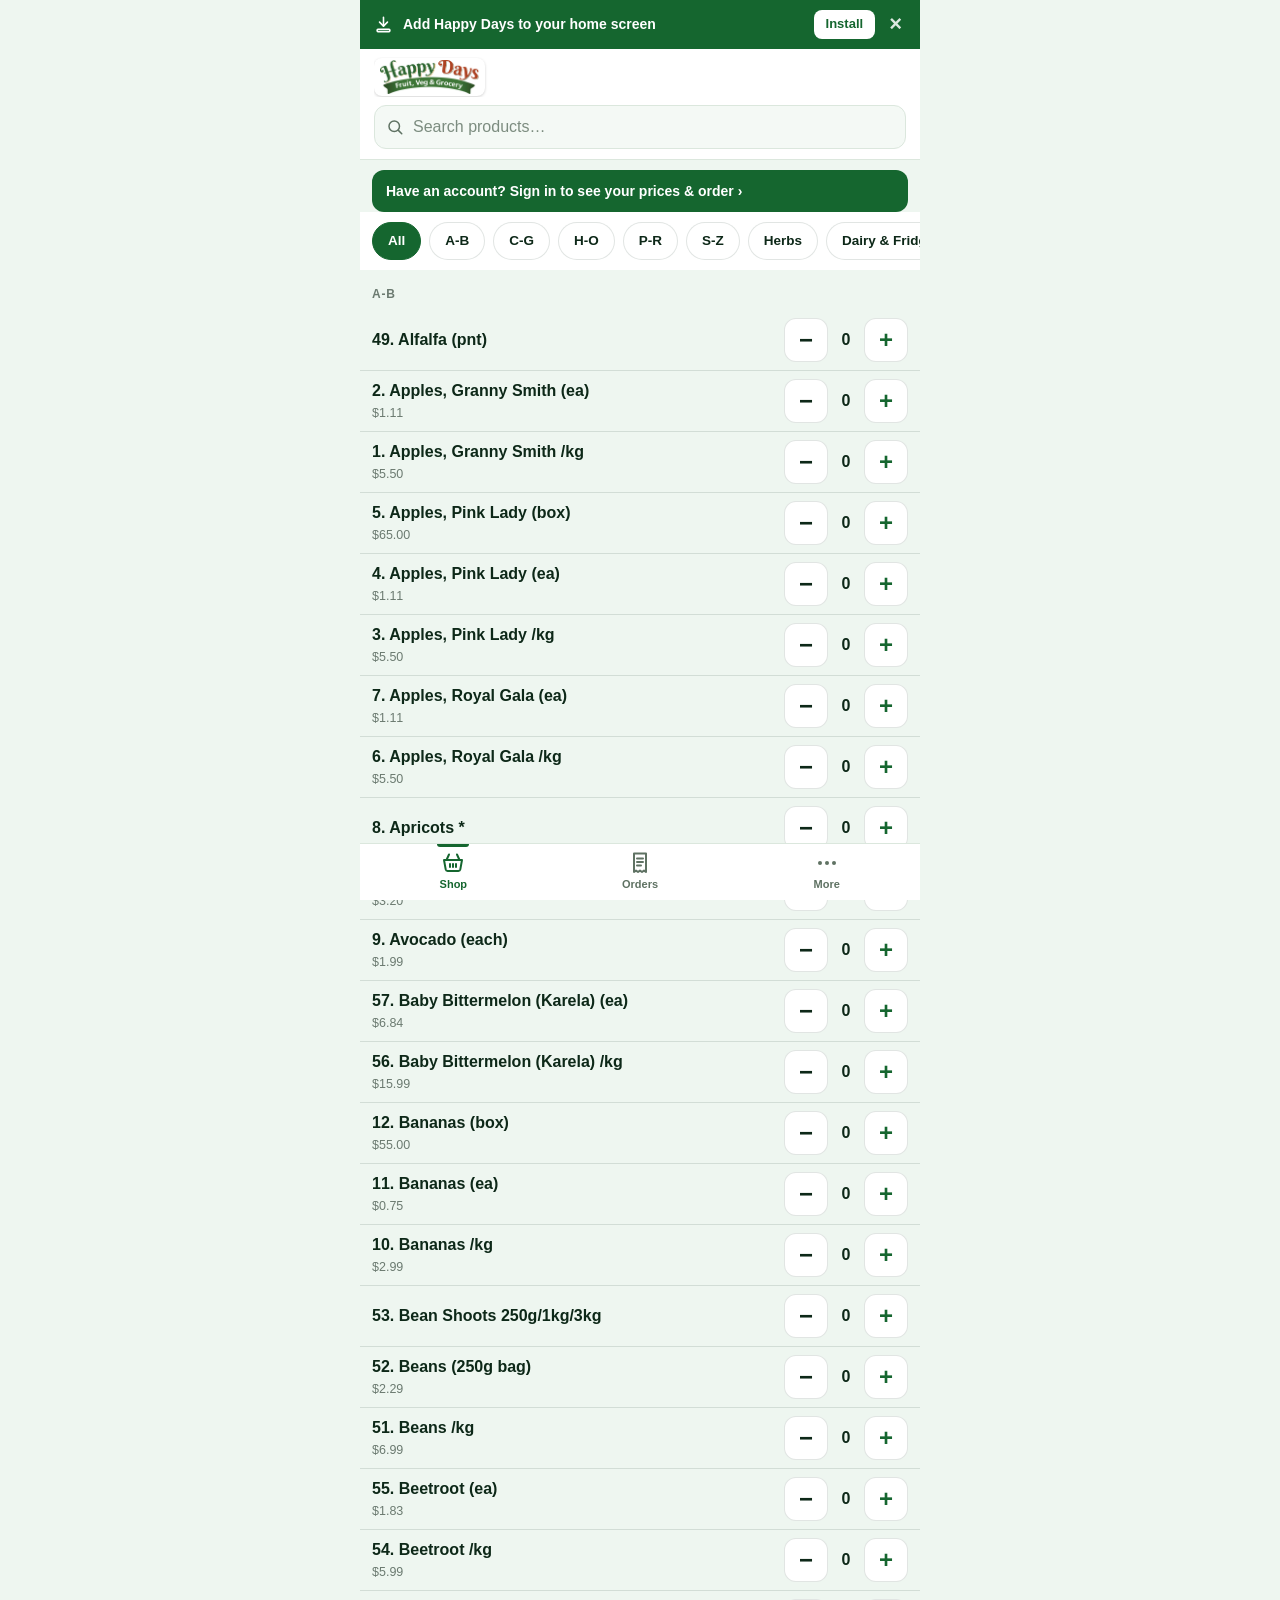
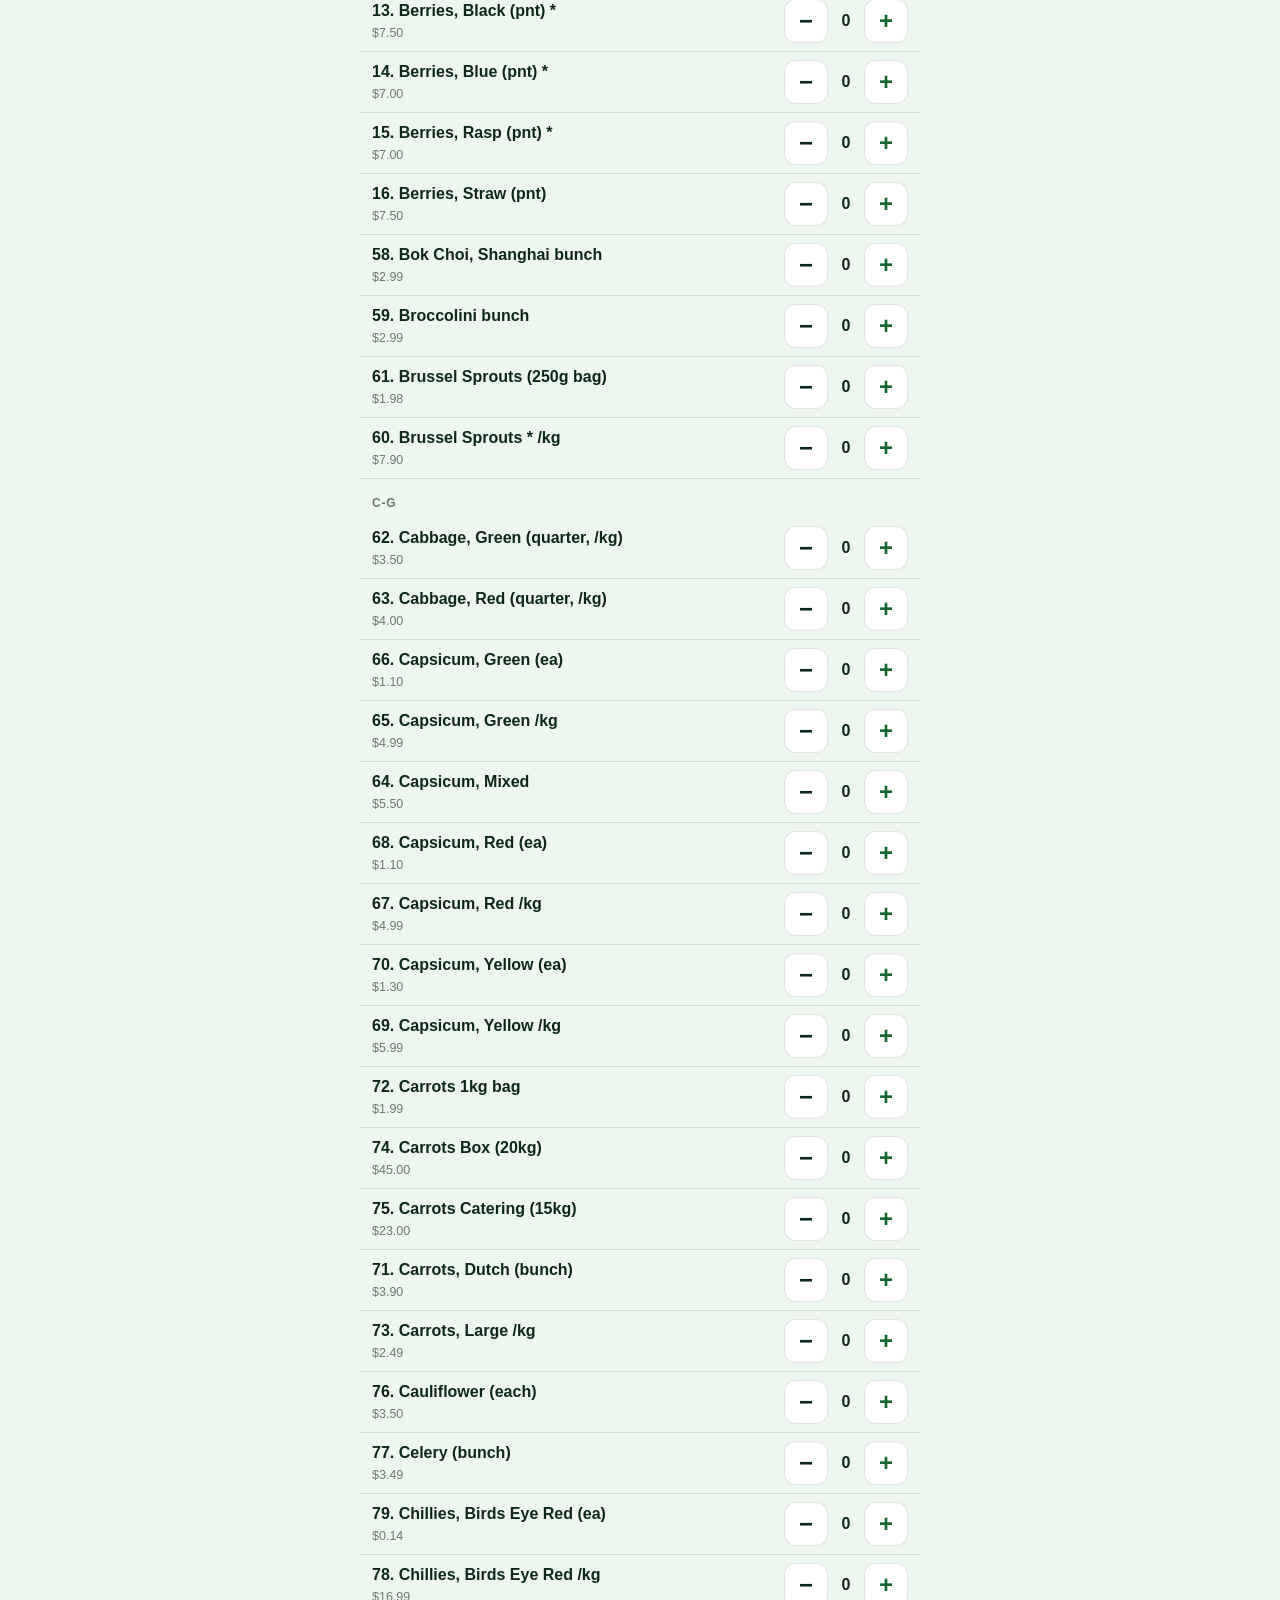
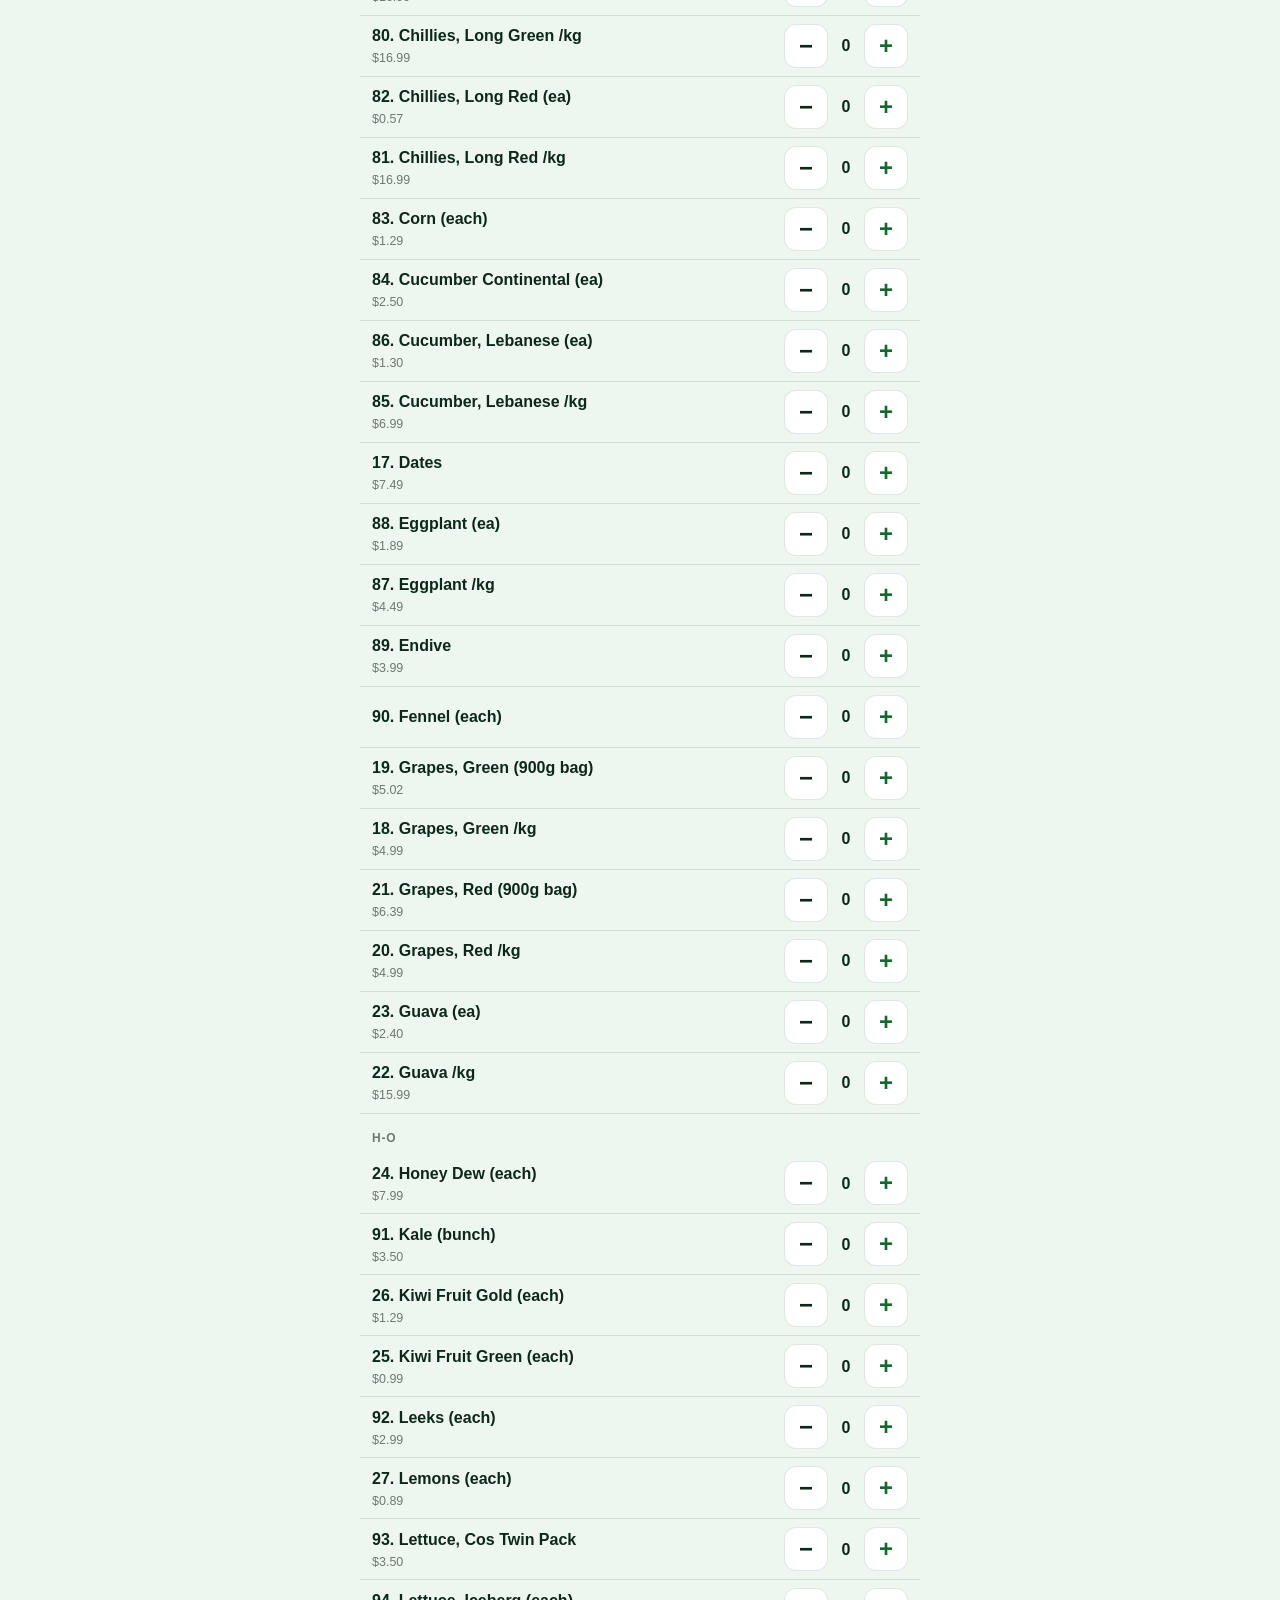
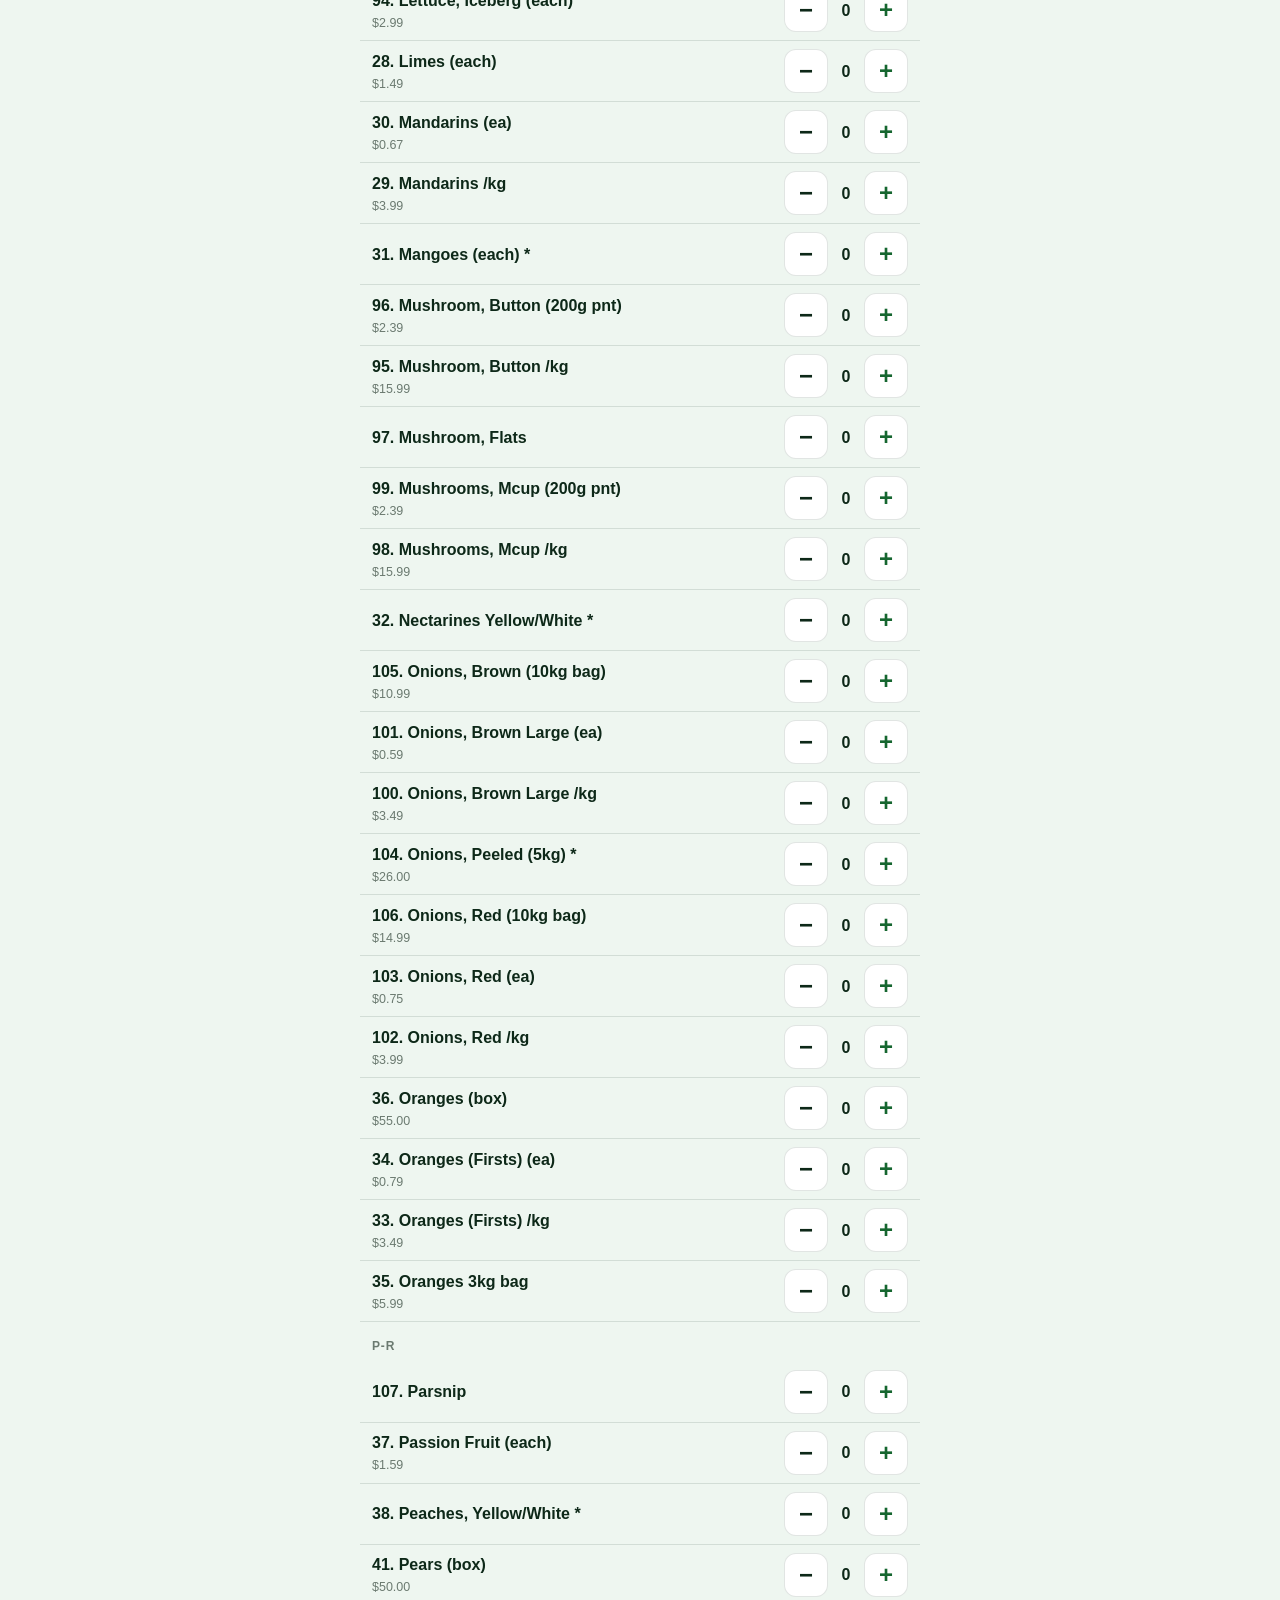
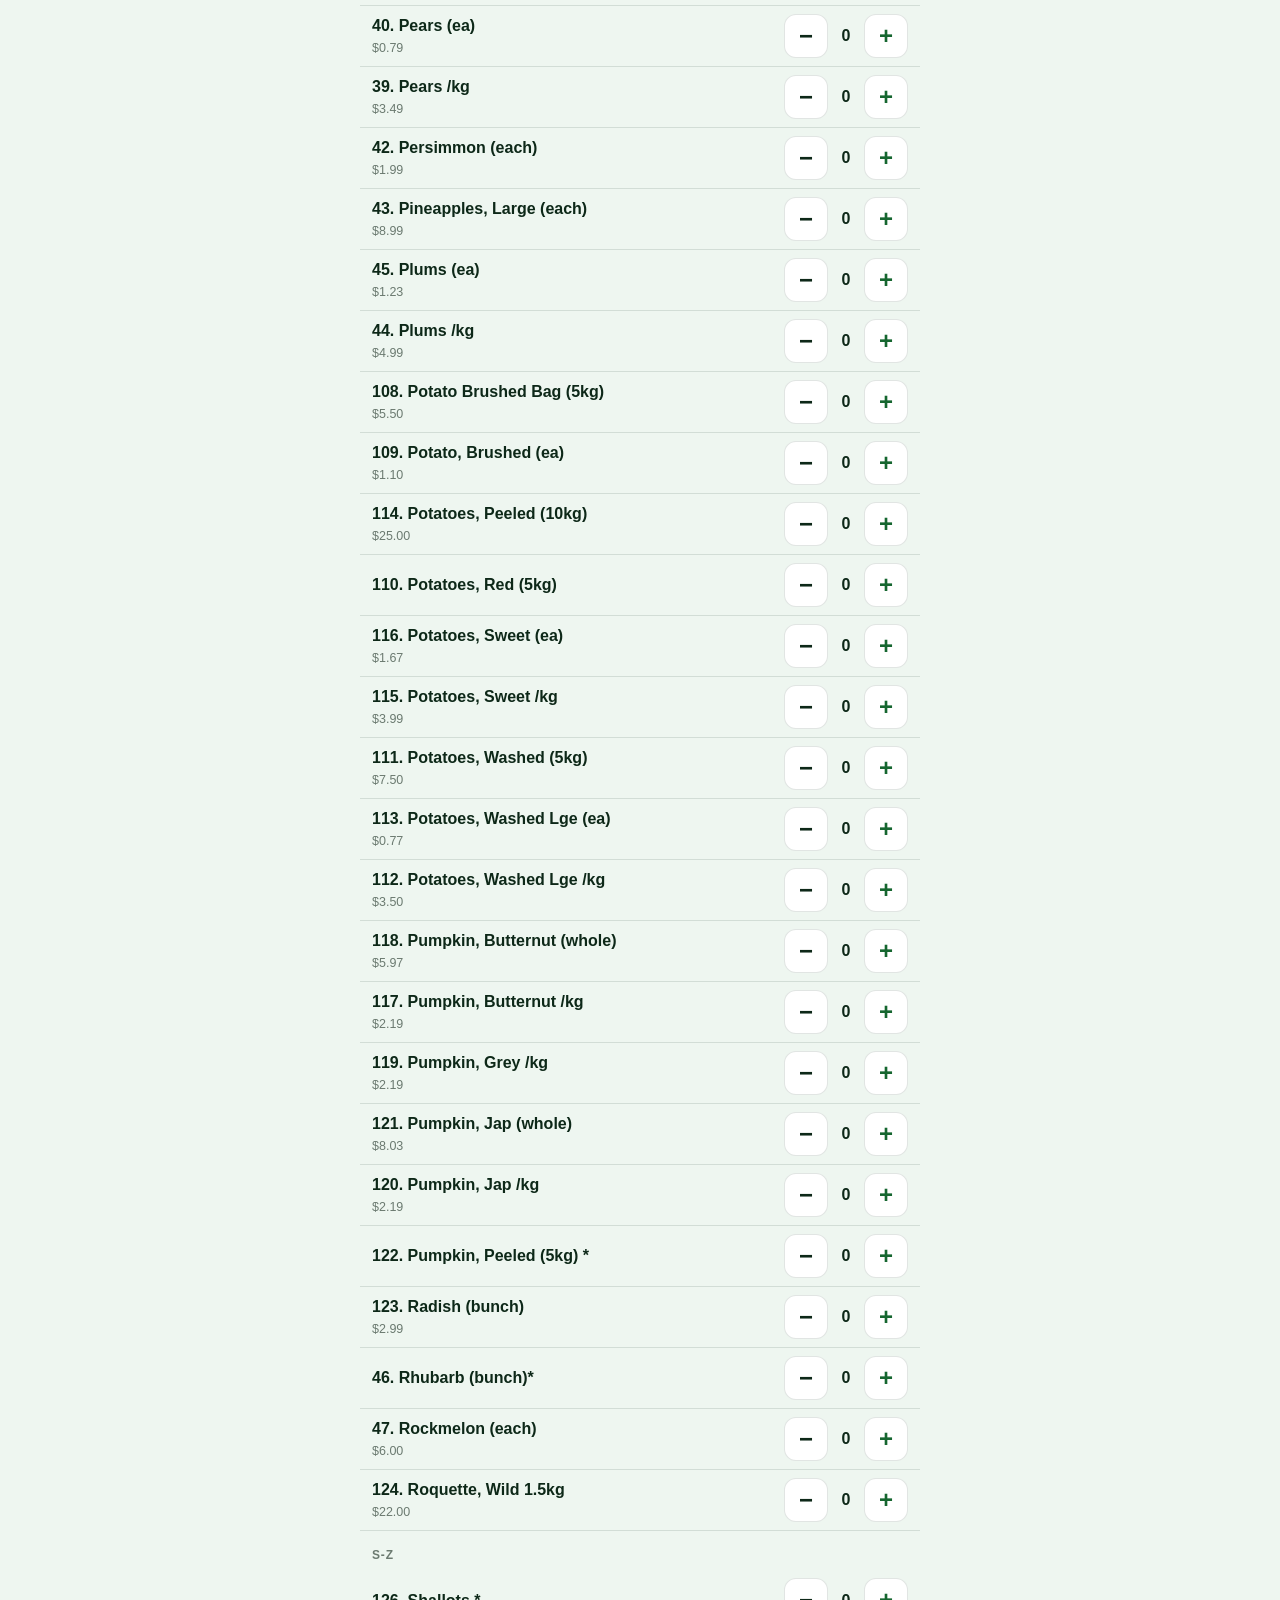
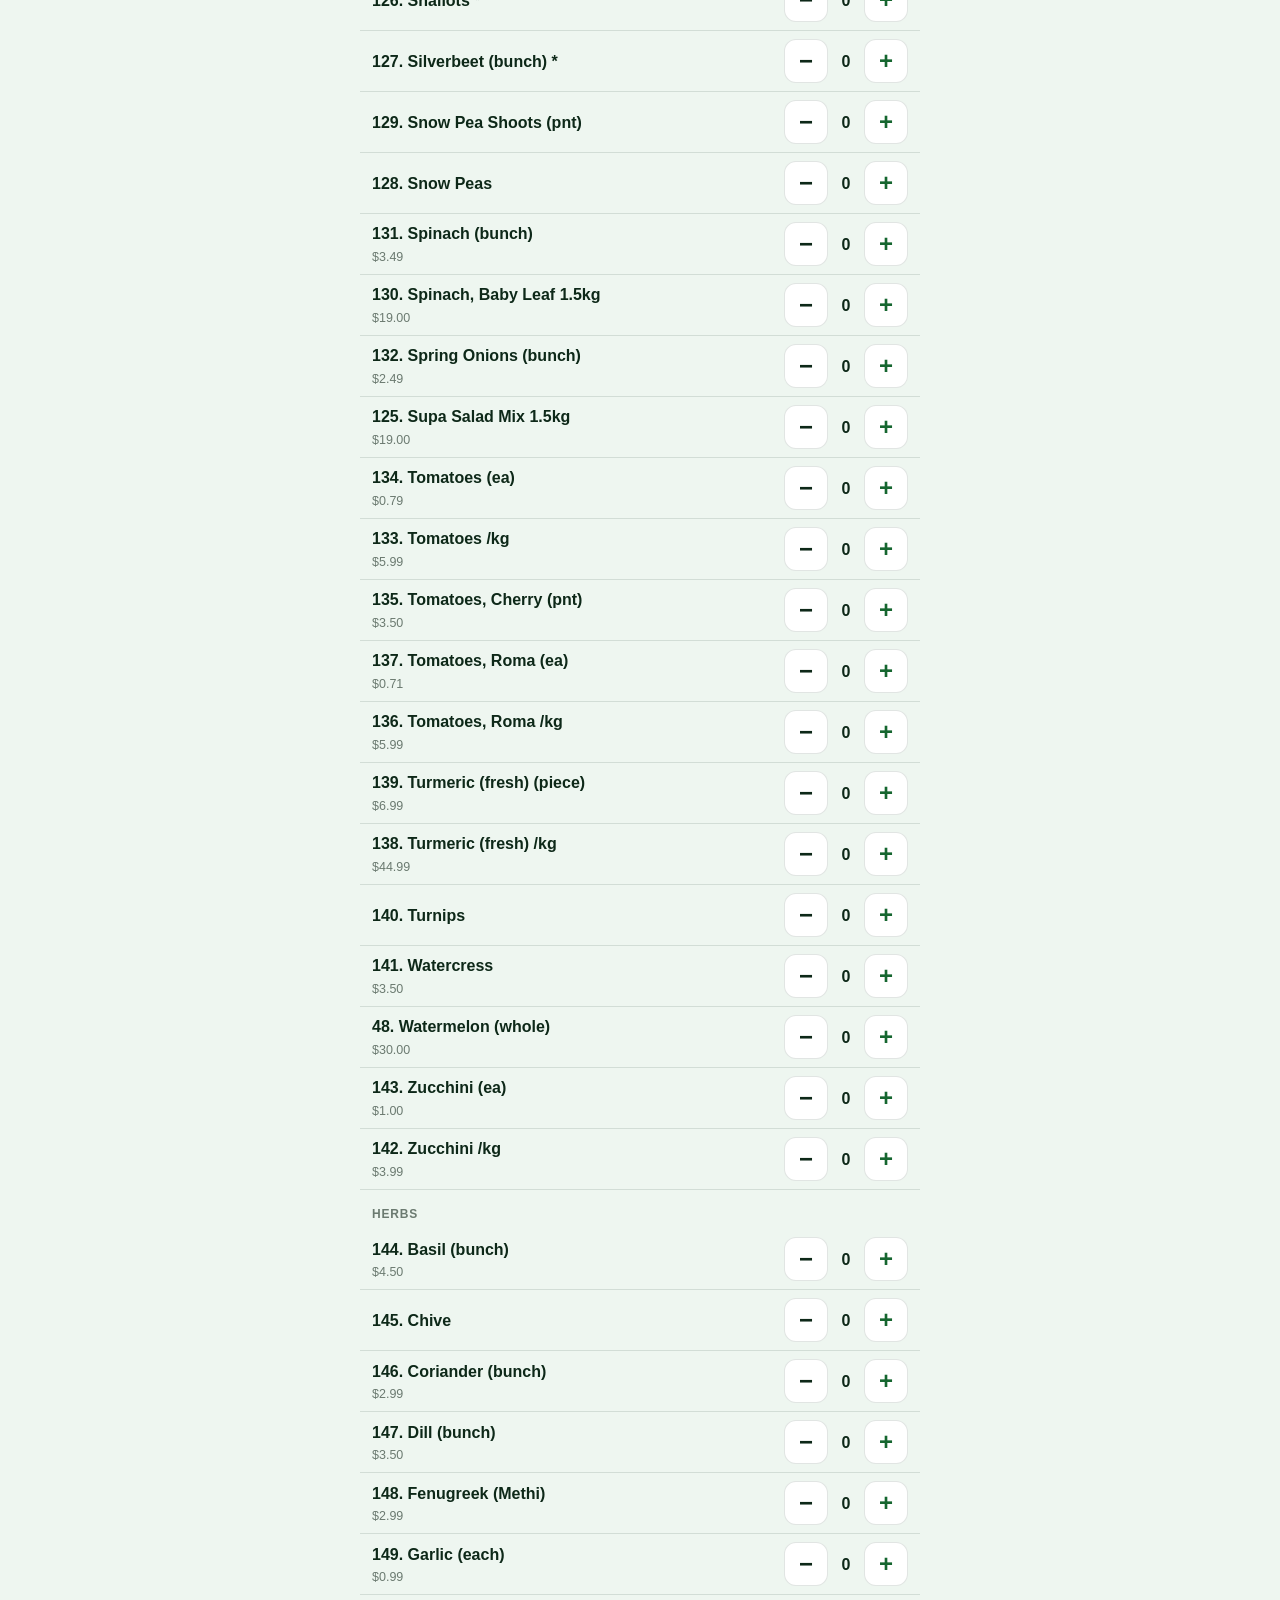
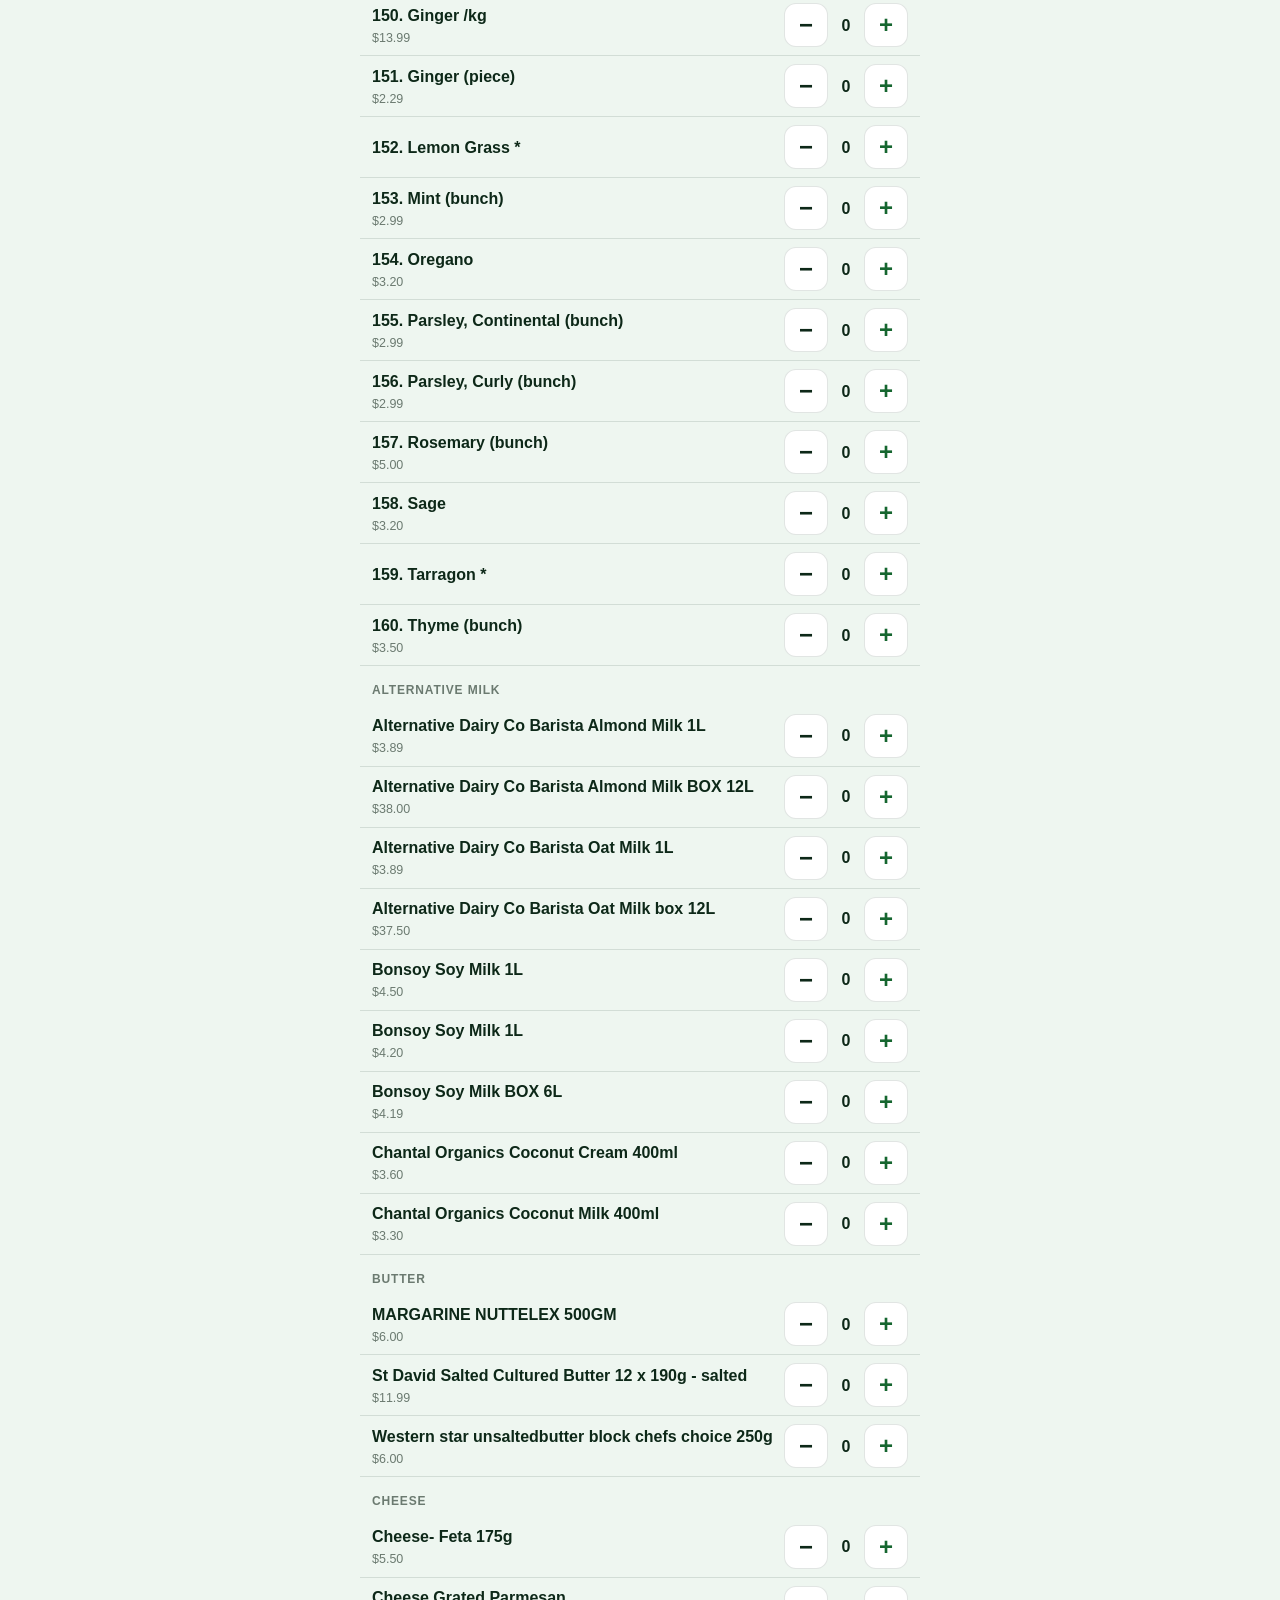
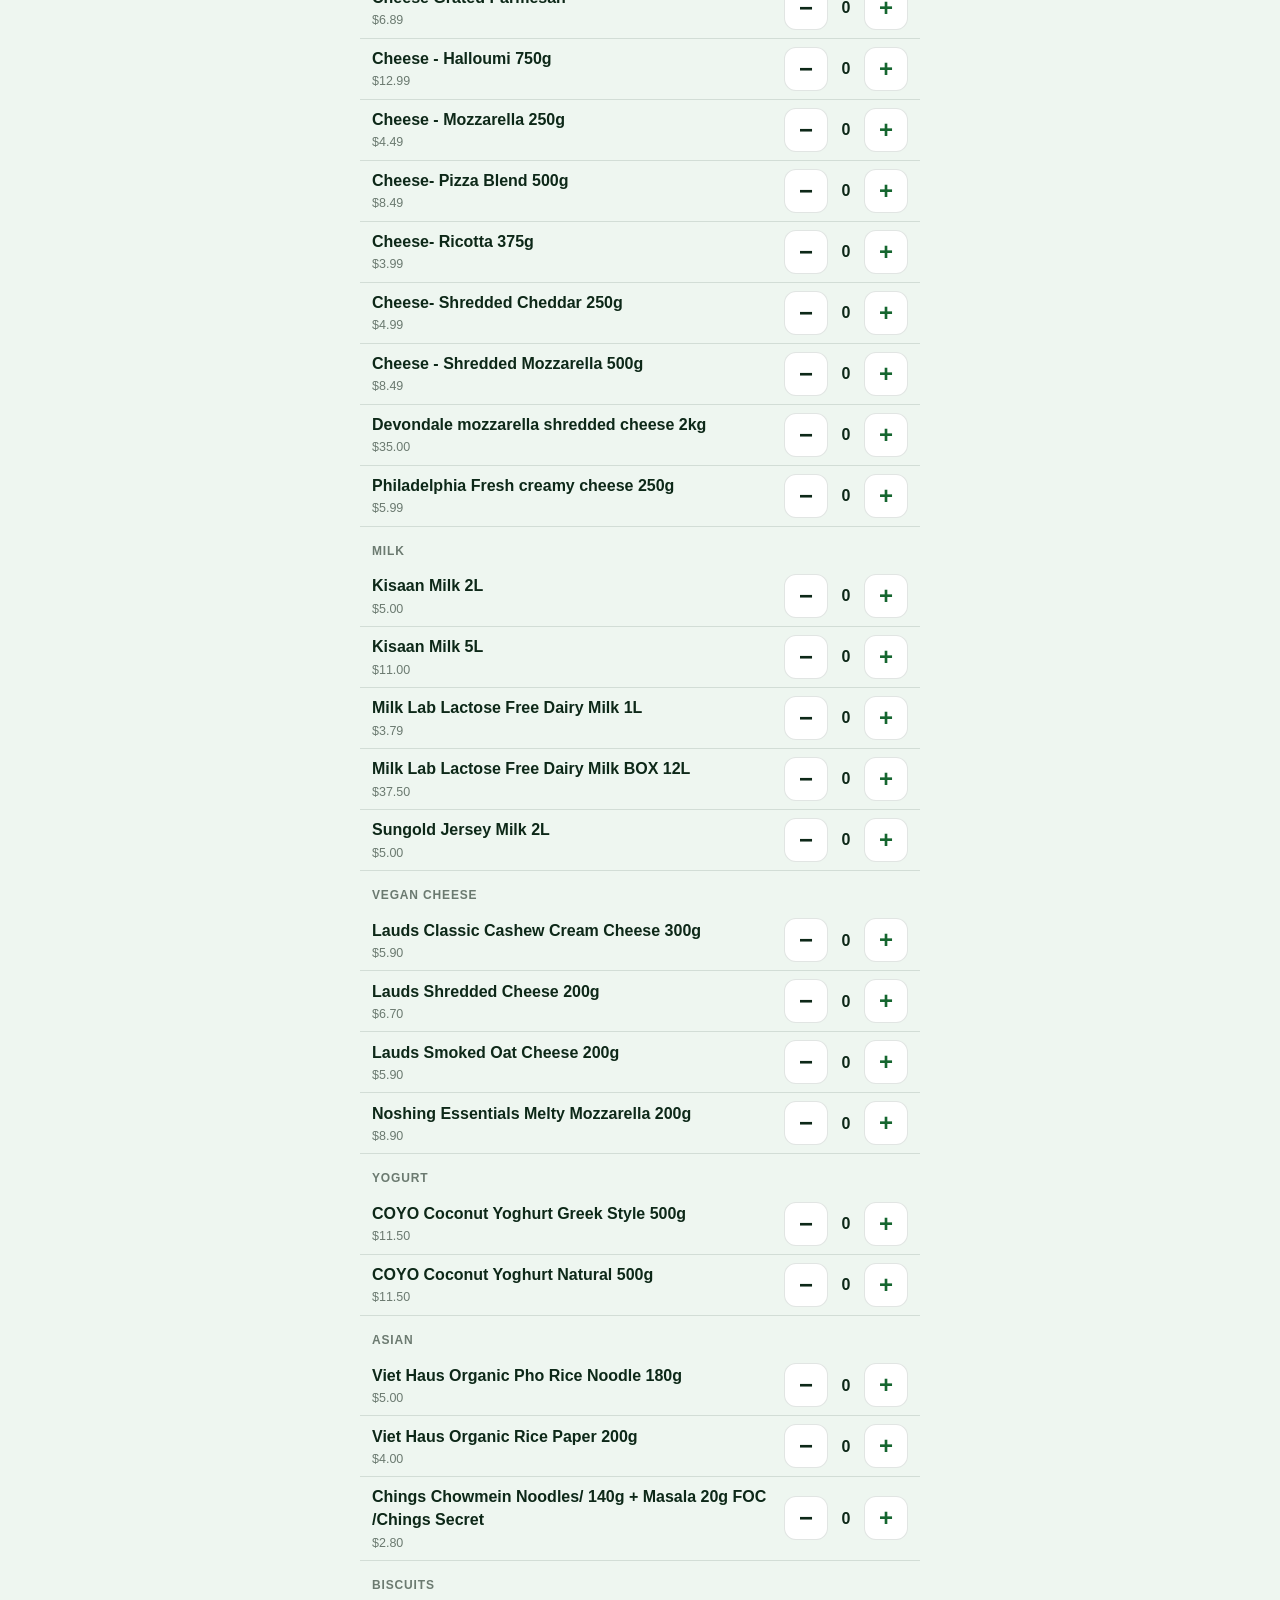
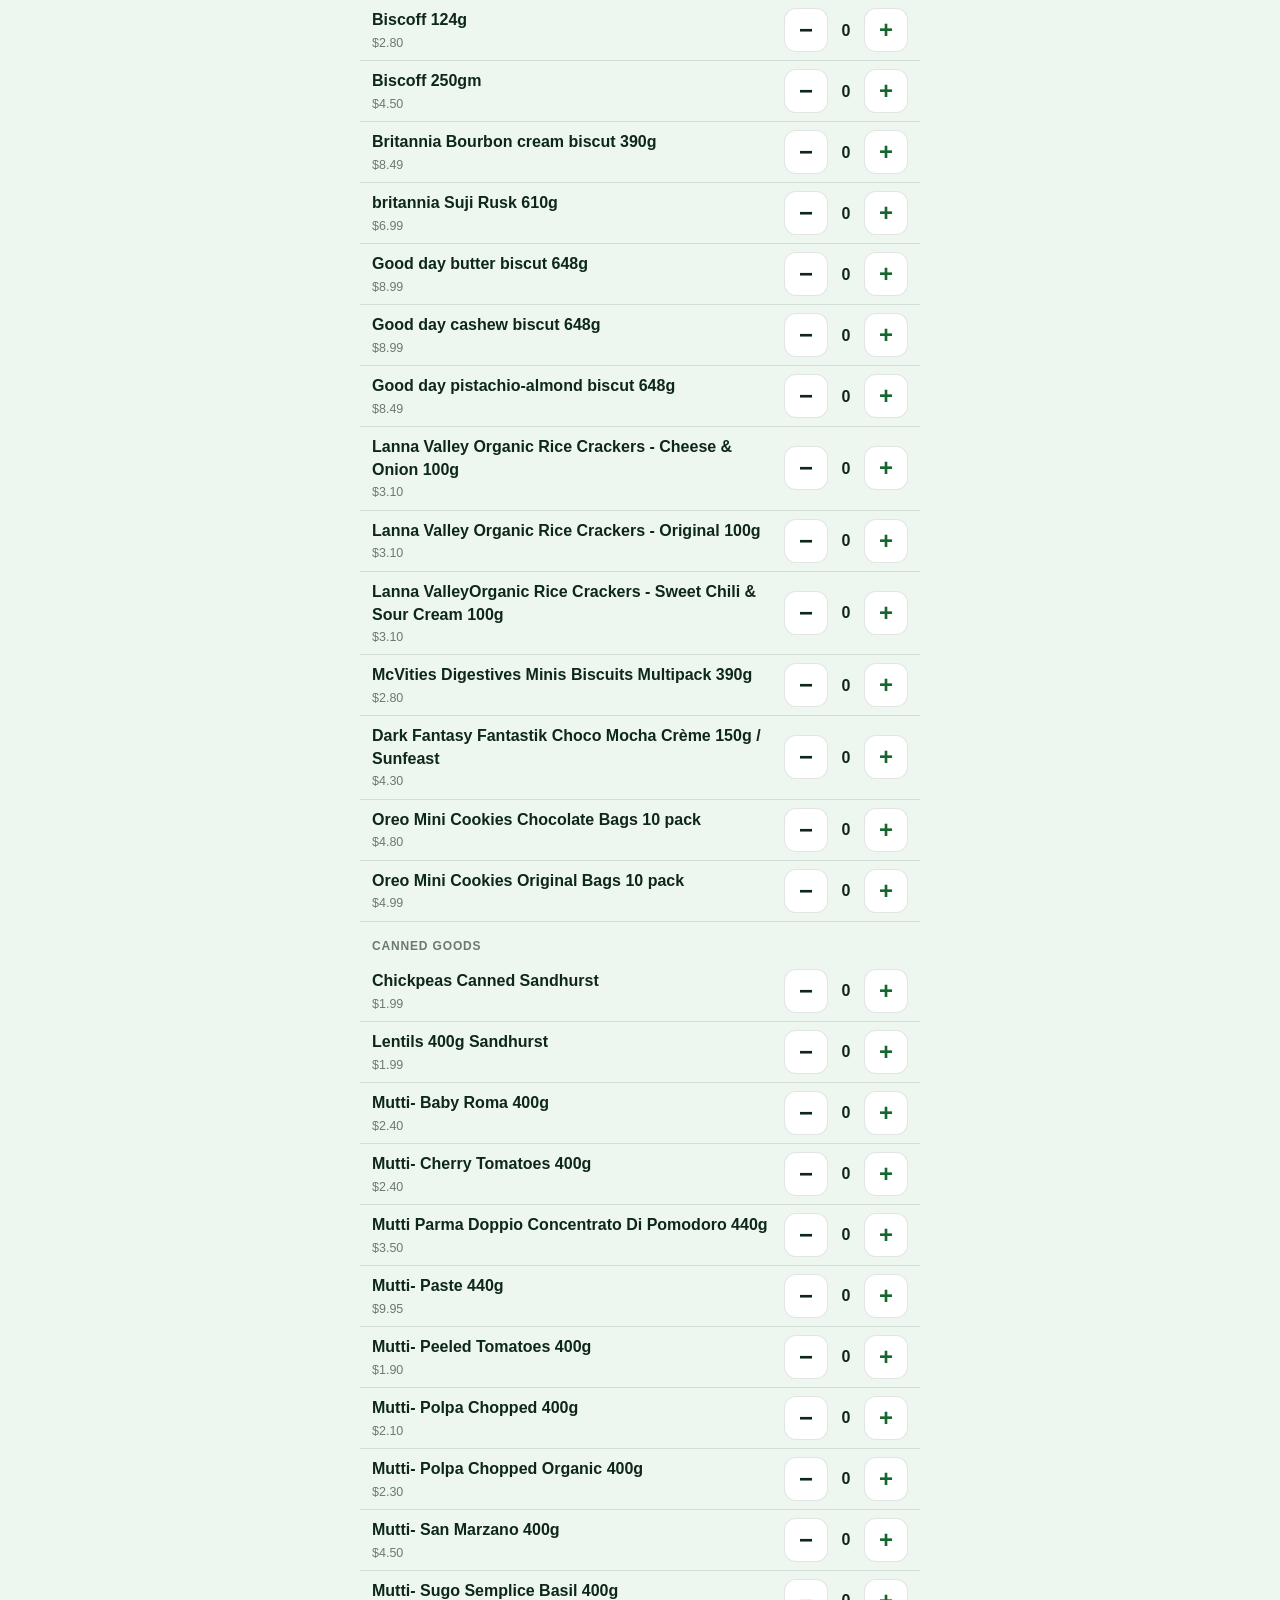
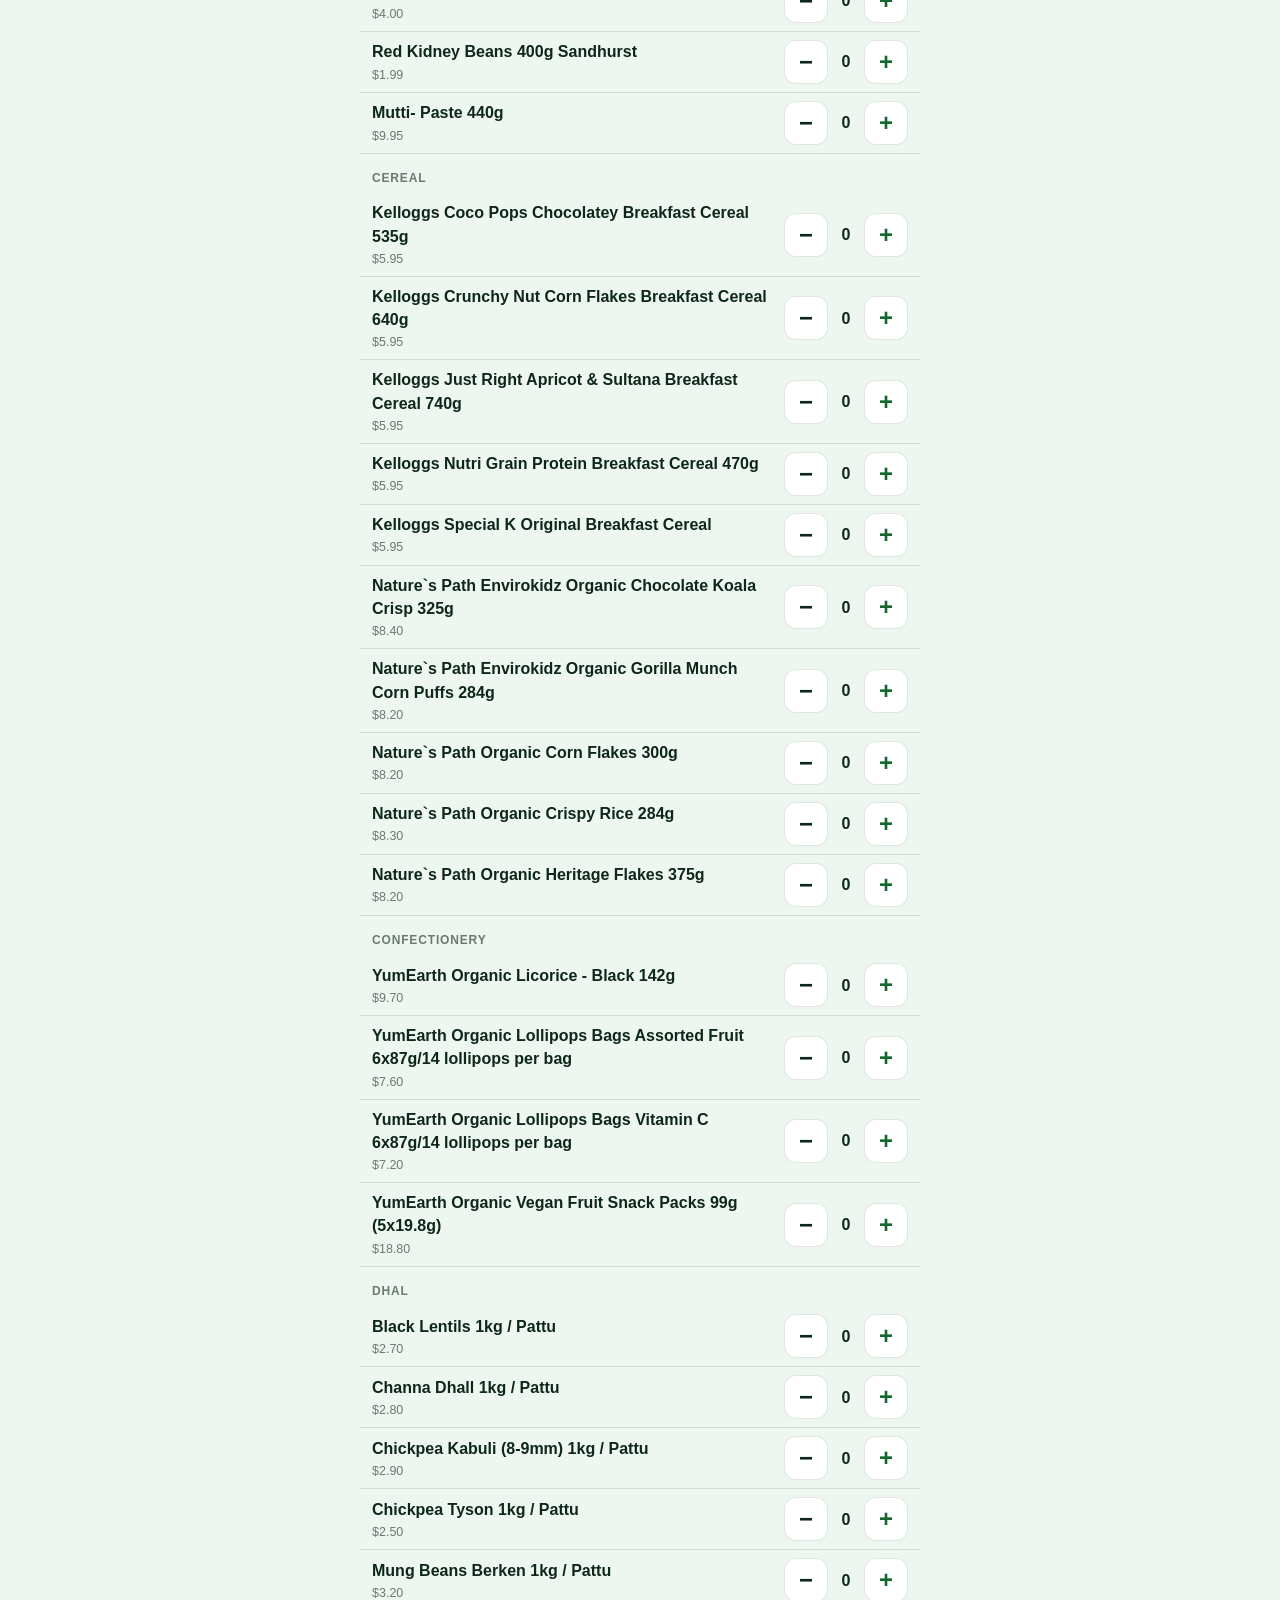
<file: app2/index.html>
<!DOCTYPE html>
<html lang="en">
<head>
  <meta charset="utf-8">
  <meta name="viewport" content="width=device-width,initial-scale=1,viewport-fit=cover">
  <title>Happy Days — Fruit, Veg &amp; Grocery</title>
  <meta name="description" content="Happy Days Fruit, Veg & Grocery — market buy list and customer orders. Unit 4, 684–700 Frankston-Dandenong Rd, Carrum Downs VIC 3201.">

  <!-- PWA / theming -->
  <meta name="theme-color" content="#15662f" media="(prefers-color-scheme: light)">
  <meta name="theme-color" content="#0d2818" media="(prefers-color-scheme: dark)">
  <meta name="theme-color" content="#15662f">
  <meta name="apple-mobile-web-app-capable" content="yes">
  <meta name="mobile-web-app-capable" content="yes">
  <meta name="apple-mobile-web-app-status-bar-style" content="default">
  <meta name="apple-mobile-web-app-title" content="HD Shop">
  <link rel="manifest" href="manifest.webmanifest">
  <link rel="icon" href="icon-192.png" type="image/png">
  <link rel="apple-touch-icon" href="icon-192.png">

  <link rel="stylesheet" href="css/app.css">
</head>
<body>

  <!-- Add-to-home-screen bar: shows until the app is installed, then hides. -->
  <button id="installBar" class="installbar" type="button" hidden>
    <svg viewBox="0 0 24 24" width="19" height="19" fill="none" stroke="currentColor"
         stroke-width="2" stroke-linecap="round" stroke-linejoin="round" aria-hidden="true">
      <path d="M12 3v11"></path><path d="m7 9 5 5 5-5"></path>
      <rect x="4" y="18" width="16" height="3" rx="1"></rect>
    </svg>
    <span class="installbar-txt">Add Happy&nbsp;Days to your home screen</span>
    <span class="installbar-cta">Install</span>
    <span class="installbar-x" id="installX" role="button" aria-label="Dismiss">&times;</span>
  </button>

  <!-- Slim sticky header: brand row collapses on scroll, search stays -->
  <header class="hdr" id="hdr">
    <div class="brand">
      <img src="../happydays-wordmark.png" alt="Happy Days Fruit, Veg &amp; Grocery">
    </div>
    <div class="searchwrap">
      <svg class="search-ico" viewBox="0 0 24 24" fill="none" stroke="currentColor"
           stroke-width="2" stroke-linecap="round" stroke-linejoin="round" aria-hidden="true">
        <circle cx="11" cy="11" r="7"></circle>
        <line x1="21" y1="21" x2="16.5" y2="16.5"></line>
      </svg>
      <input id="q" type="search" inputmode="search" placeholder="Search products…"
             autocomplete="off" autocorrect="off" autocapitalize="off" spellcheck="false"
             enterkeyhint="search" aria-label="Search products">
    </div>
  </header>

  <!-- Views render here. Initial skeleton = instant feedback before JS boots. -->
  <main id="view">
    <div class="skeleton-list" aria-hidden="true">
      <div class="row"><div class="row-main"><div class="skeleton sk-line w60"></div><div class="skeleton sk-line sm w30"></div></div><div class="skeleton sk-pill"></div></div>
      <div class="row"><div class="row-main"><div class="skeleton sk-line w70"></div><div class="skeleton sk-line sm w25"></div></div><div class="skeleton sk-pill"></div></div>
      <div class="row"><div class="row-main"><div class="skeleton sk-line w50"></div><div class="skeleton sk-line sm w35"></div></div><div class="skeleton sk-pill"></div></div>
      <div class="row"><div class="row-main"><div class="skeleton sk-line w65"></div><div class="skeleton sk-line sm w30"></div></div><div class="skeleton sk-pill"></div></div>
      <div class="row"><div class="row-main"><div class="skeleton sk-line w55"></div><div class="skeleton sk-line sm w28"></div></div><div class="skeleton sk-pill"></div></div>
      <div class="row"><div class="row-main"><div class="skeleton sk-line w62"></div><div class="skeleton sk-line sm w32"></div></div><div class="skeleton sk-pill"></div></div>
    </div>
    <noscript><p class="empty">Happy Days needs JavaScript turned on to work.</p></noscript>
  </main>

  <!-- Bottom navigation: 3 thumb-friendly tabs -->
  <nav class="nav" id="nav" aria-label="Main">
    <button class="navbtn active" type="button" data-view="shop" aria-current="page">
      <svg viewBox="0 0 24 24" fill="none" stroke="currentColor" stroke-width="2"
           stroke-linecap="round" stroke-linejoin="round" aria-hidden="true">
        <path d="M5.5 9 8 3.5M18.5 9 16 3.5"></path>
        <path d="M3 9h18l-1.7 9.4a2 2 0 0 1-2 1.6H6.7a2 2 0 0 1-2-1.6L3 9z"></path>
        <path d="M9 13v3M12 13v3M15 13v3"></path>
      </svg>
      <span>Shop</span>
    </button>
    <button class="navbtn" type="button" data-view="orders">
      <svg viewBox="0 0 24 24" fill="none" stroke="currentColor" stroke-width="2"
           stroke-linecap="round" stroke-linejoin="round" aria-hidden="true">
        <path d="M6 2.5h12V21l-2-1.4-2 1.4-2-1.4L10 21l-2-1.4L6 21V2.5z"></path>
        <path d="M9 7.5h6M9 11h6M9 14.5h4"></path>
      </svg>
      <span>Orders</span>
    </button>
    <button class="navbtn" type="button" data-view="more">
      <svg viewBox="0 0 24 24" fill="currentColor" aria-hidden="true">
        <circle cx="5" cy="12" r="2"></circle>
        <circle cx="12" cy="12" r="2"></circle>
        <circle cx="19" cy="12" r="2"></circle>
      </svg>
      <span>More</span>
    </button>
  </nav>

  <!-- Header collapse: toggles body.scrolled, CSS does the animation.
       Lives in the shell because it is pure presentation. -->
  <script>
    (function () {
      var last = false;
      function onScroll() {
        var s = (window.scrollY || document.documentElement.scrollTop) > 24;
        if (s !== last) { last = s; document.body.classList.toggle('scrolled', s); }
      }
      window.addEventListener('scroll', onScroll, { passive: true });
      onScroll();
    })();
  </script>

  <!-- Add-to-home-screen: capture the native install prompt (Android/Chromium)
       or show platform steps (iPhone). Hidden once the app is installed. -->
  <script>
    (function () {
      var bar = document.getElementById('installBar');
      var xbtn = document.getElementById('installX');
      if (!bar) return;
      var deferred = null;
      var standalone = window.matchMedia('(display-mode: standalone)').matches ||
                       window.navigator.standalone === true;
      var isIOS = /iphone|ipad|ipod/i.test(navigator.userAgent);
      if (standalone) return;                      // already installed -> never show
      try { if (sessionStorage.getItem('hd2.installHide')) return; } catch (e) {}

      window.addEventListener('beforeinstallprompt', function (e) {
        e.preventDefault(); deferred = e; bar.hidden = false;
      });
      if (isIOS) bar.hidden = false;
      // Browsers that fire no prompt (e.g. desktop, in-app browsers): still offer steps.
      setTimeout(function () { if (!standalone && bar.hidden) bar.hidden = false; }, 2500);

      window.addEventListener('appinstalled', function () { bar.hidden = true; hideHelp(); });

      xbtn.addEventListener('click', function (ev) {
        ev.stopPropagation(); bar.hidden = true;
        try { sessionStorage.setItem('hd2.installHide', '1'); } catch (e) {}
      });

      bar.addEventListener('click', function () {
        if (deferred) {
          deferred.prompt();
          deferred.userChoice.then(function (c) {
            if (c && c.outcome === 'accepted') bar.hidden = true;
            deferred = null;
          });
        } else {
          showHelp(isIOS ? 'ios' : 'other');
        }
      });

      var help = null;
      function showHelp(kind) {
        hideHelp();
        var steps = kind === 'ios'
          ? '<b>On iPhone &amp; iPad (Safari):</b><ol>' +
            '<li>Tap the <b>Share</b> button (the square with an up-arrow) at the bottom of the screen.</li>' +
            '<li>Scroll down and tap <b>Add to Home Screen</b>.</li>' +
            '<li>Tap <b>Add</b> — done!</li></ol>'
          : '<b>To install the app:</b><ol>' +
            '<li>Open your browser menu (the <b>&#8942;</b> or <b>&#8943;</b> button).</li>' +
            '<li>Tap <b>Install app</b> or <b>Add to Home screen</b>.</li></ol>';
        help = document.createElement('div');
        help.className = 'install-help';
        help.innerHTML =
          '<div class="install-help-dim"></div>' +
          '<div class="install-help-card">' +
            '<div class="install-help-title">Add Happy Days to your home screen</div>' +
            '<div class="install-help-body">' + steps + '</div>' +
            '<button type="button" class="install-help-ok">Got it</button>' +
          '</div>';
        document.body.appendChild(help);
        help.addEventListener('click', function (e) {
          if (e.target.classList.contains('install-help-dim') ||
              e.target.classList.contains('install-help-ok')) hideHelp();
        });
      }
      function hideHelp() { if (help) { help.remove(); help = null; } }
    })();
  </script>

  <script type="module" src="js/app.js"></script>
</body>
</html>
</file>
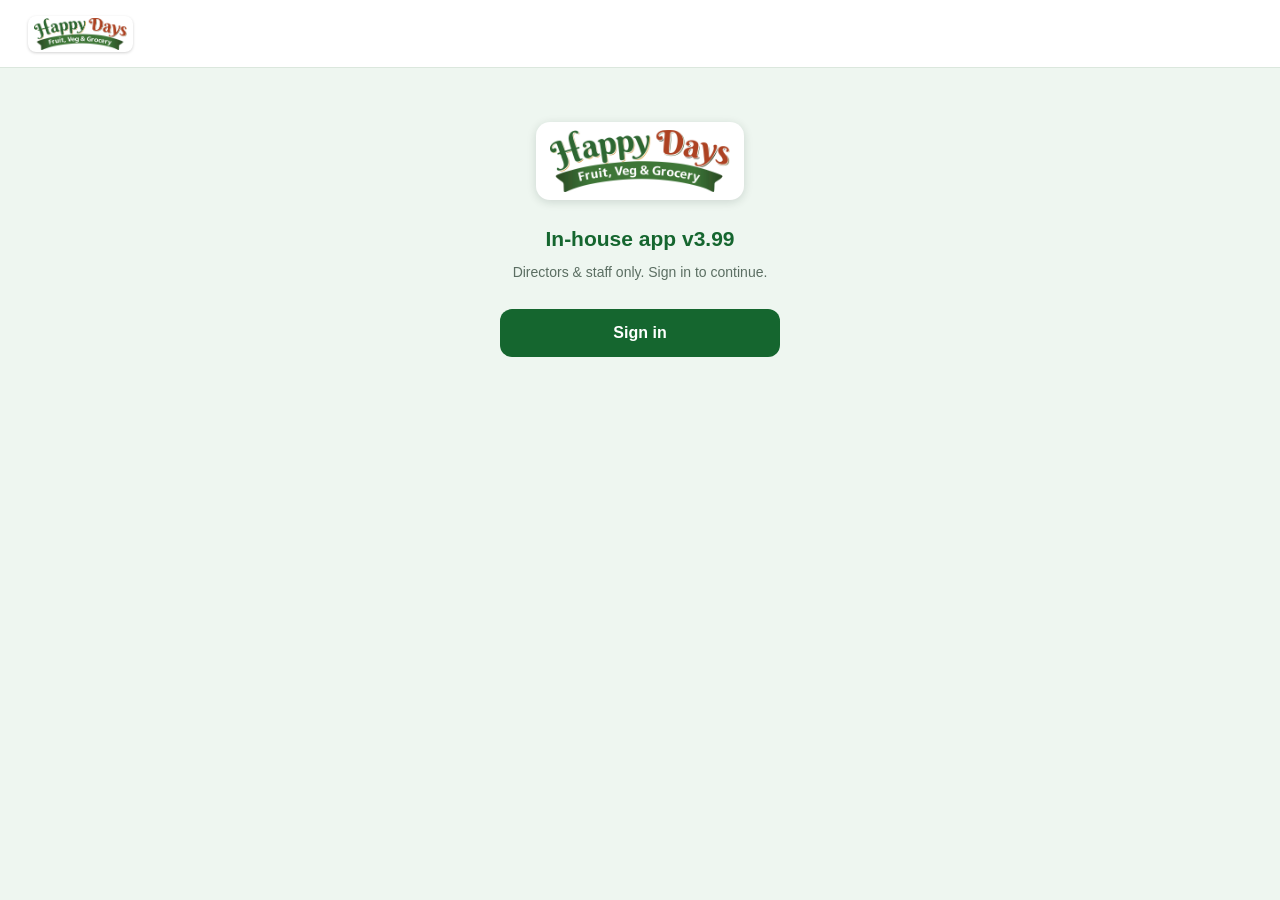
<file: app3/index.html>
<!DOCTYPE html>
<html lang="en">
<head>
  <meta charset="utf-8">
  <meta name="viewport" content="width=device-width,initial-scale=1,viewport-fit=cover">
  <title>Happy Days — In-House v3</title>
  <meta name="description" content="Happy Days in-house app — directors &amp; staff only. Buy run, stock, orders, costs &amp; margins.">

  <!-- PWA / theming -->
  <meta name="theme-color" content="#0d2818" media="(prefers-color-scheme: light)">
  <meta name="theme-color" content="#0d2818" media="(prefers-color-scheme: dark)">
  <meta name="theme-color" content="#0d2818">
  <meta name="apple-mobile-web-app-capable" content="yes">
  <meta name="mobile-web-app-capable" content="yes">
  <meta name="apple-mobile-web-app-status-bar-style" content="default">
  <meta name="apple-mobile-web-app-title" content="HD Staff">
  <link rel="manifest" href="manifest.webmanifest">
  <link rel="icon" href="icon-192.png" type="image/png">
  <link rel="apple-touch-icon" href="icon-192.png">

  <link rel="stylesheet" href="css/app.css">
</head>
<body>

  <!-- Install-as-app bar: shows until the app is installed, then hides. -->
  <button id="installBar" class="installbar" type="button" hidden>
    <svg viewBox="0 0 24 24" width="19" height="19" fill="none" stroke="currentColor"
         stroke-width="2" stroke-linecap="round" stroke-linejoin="round" aria-hidden="true">
      <path d="M12 3v11"></path><path d="m7 9 5 5 5-5"></path>
      <rect x="4" y="18" width="16" height="3" rx="1"></rect>
    </svg>
    <span class="installbar-txt">Install Happy&nbsp;Days In-House as an app</span>
    <span class="installbar-cta">Install</span>
    <span class="installbar-x" id="installX" role="button" aria-label="Dismiss">&times;</span>
  </button>

  <!-- Slim sticky header: brand row collapses on scroll, search stays -->
  <header class="hdr" id="hdr">
    <div class="brand">
      <img src="../happydays-wordmark.png" alt="Happy Days Fruit Veg &amp; Grocer">
    </div>
    <div class="searchwrap">
      <svg class="search-ico" viewBox="0 0 24 24" fill="none" stroke="currentColor"
           stroke-width="2" stroke-linecap="round" stroke-linejoin="round" aria-hidden="true">
        <circle cx="11" cy="11" r="7"></circle>
        <line x1="21" y1="21" x2="16.5" y2="16.5"></line>
      </svg>
      <input id="q" type="search" inputmode="search" placeholder="Search products…"
             autocomplete="off" autocorrect="off" autocapitalize="off" spellcheck="false"
             enterkeyhint="search" aria-label="Search products" style="padding-right:46px">
      <button id="cmdbtn" type="button" aria-label="Jump to anything"
              style="position:absolute;right:6px;top:50%;transform:translateY(-50%);
                     width:34px;height:34px;border:0;border-radius:9px;
                     background:rgba(21,102,47,.12);font-size:16px;line-height:1;
                     cursor:pointer;-webkit-tap-highlight-color:transparent">⚡</button>
    </div>
  </header>

  <!-- Views render here. Initial skeleton = instant feedback before JS boots. -->
  <main id="view">
    <div class="skeleton-list" aria-hidden="true">
      <div class="row"><div class="row-main"><div class="skeleton sk-line w60"></div><div class="skeleton sk-line sm w30"></div></div><div class="skeleton sk-pill"></div></div>
      <div class="row"><div class="row-main"><div class="skeleton sk-line w70"></div><div class="skeleton sk-line sm w25"></div></div><div class="skeleton sk-pill"></div></div>
      <div class="row"><div class="row-main"><div class="skeleton sk-line w50"></div><div class="skeleton sk-line sm w35"></div></div><div class="skeleton sk-pill"></div></div>
      <div class="row"><div class="row-main"><div class="skeleton sk-line w65"></div><div class="skeleton sk-line sm w30"></div></div><div class="skeleton sk-pill"></div></div>
      <div class="row"><div class="row-main"><div class="skeleton sk-line w55"></div><div class="skeleton sk-line sm w28"></div></div><div class="skeleton sk-pill"></div></div>
      <div class="row"><div class="row-main"><div class="skeleton sk-line w62"></div><div class="skeleton sk-line sm w32"></div></div><div class="skeleton sk-pill"></div></div>
    </div>
    <noscript><p class="empty">Happy Days needs JavaScript turned on to work.</p></noscript>
  </main>

  <!-- Bottom navigation: 5 thumb-friendly tabs (in-house) -->
  <nav class="nav" id="nav" aria-label="Main">
    <button class="navbtn active" type="button" data-view="home" aria-current="page">
      <svg viewBox="0 0 24 24" fill="none" stroke="currentColor" stroke-width="2"
           stroke-linecap="round" stroke-linejoin="round" aria-hidden="true">
        <path d="M3 10.5 12 3l9 7.5"></path>
        <path d="M5 9.5V20a1 1 0 0 0 1 1h12a1 1 0 0 0 1-1V9.5"></path>
        <path d="M9.5 21v-6h5v6"></path>
      </svg>
      <span>Home</span>
    </button>
    <button class="navbtn" type="button" data-view="buy">
      <svg viewBox="0 0 24 24" fill="none" stroke="currentColor" stroke-width="2"
           stroke-linecap="round" stroke-linejoin="round" aria-hidden="true">
        <path d="M3 4h2l2.5 12.5a2 2 0 0 0 2 1.5h7.5a2 2 0 0 0 2-1.5L21 7H6"></path>
        <circle cx="10" cy="20.5" r="1.2"></circle><circle cx="17" cy="20.5" r="1.2"></circle>
      </svg>
      <span>Buy</span>
    </button>
    <button class="navbtn" type="button" data-view="shop">
      <svg viewBox="0 0 24 24" fill="none" stroke="currentColor" stroke-width="2"
           stroke-linecap="round" stroke-linejoin="round" aria-hidden="true">
        <path d="M5.5 9 8 3.5M18.5 9 16 3.5"></path>
        <path d="M3 9h18l-1.7 9.4a2 2 0 0 1-2 1.6H6.7a2 2 0 0 1-2-1.6L3 9z"></path>
        <path d="M9 13v3M12 13v3M15 13v3"></path>
      </svg>
      <span>Stock</span>
    </button>
    <button class="navbtn" type="button" data-view="orders">
      <svg viewBox="0 0 24 24" fill="none" stroke="currentColor" stroke-width="2"
           stroke-linecap="round" stroke-linejoin="round" aria-hidden="true">
        <path d="M6 2.5h12V21l-2-1.4-2 1.4-2-1.4L10 21l-2-1.4L6 21V2.5z"></path>
        <path d="M9 7.5h6M9 11h6M9 14.5h4"></path>
      </svg>
      <span>Orders</span>
    </button>
    <button class="navbtn" type="button" data-view="buyhist">
      <svg viewBox="0 0 24 24" fill="none" stroke="currentColor" stroke-width="2"
           stroke-linecap="round" stroke-linejoin="round" aria-hidden="true">
        <path d="M3 21h18"></path>
        <rect x="5" y="11" width="3.4" height="7"></rect>
        <rect x="10.3" y="7" width="3.4" height="11"></rect>
        <rect x="15.6" y="4" width="3.4" height="14"></rect>
      </svg>
      <span>Buying</span>
    </button>
    <button class="navbtn" type="button" data-view="more">
      <svg viewBox="0 0 24 24" fill="currentColor" aria-hidden="true">
        <circle cx="5" cy="12" r="2"></circle>
        <circle cx="12" cy="12" r="2"></circle>
        <circle cx="19" cy="12" r="2"></circle>
      </svg>
      <span>More</span>
    </button>
  </nav>

  <!-- Header collapse: toggles body.scrolled, CSS does the animation.
       Lives in the shell because it is pure presentation. -->
  <script>
    (function () {
      var last = false;
      function onScroll() {
        var s = (window.scrollY || document.documentElement.scrollTop) > 24;
        if (s !== last) { last = s; document.body.classList.toggle('scrolled', s); }
      }
      window.addEventListener('scroll', onScroll, { passive: true });
      onScroll();
    })();
  </script>

  <script src="logo.js"></script>
  <script type="module" src="js/app.js"></script>
  <script>
    /* Use the root network-first service worker (scope /fruitveg/) so app3's
       code/data files are ALWAYS pulled fresh when online — no more stale,
       cached old copy on the phone. Falls back to cache only when offline. */
    if ('serviceWorker' in navigator) {
      navigator.serviceWorker.register('../sw.js', { updateViaCache: 'none' });
    }
  </script>

  <!-- Install as a desktop/home-screen app: capture the native prompt (Chrome/Edge/
       Android) or show platform steps (iPhone). Hidden once installed. -->
  <script>
    (function () {
      var bar = document.getElementById('installBar');
      var xbtn = document.getElementById('installX');
      if (!bar) return;
      var deferred = null;
      var standalone = window.matchMedia('(display-mode: standalone)').matches ||
                       window.navigator.standalone === true;
      var isIOS = /iphone|ipad|ipod/i.test(navigator.userAgent);
      if (standalone) return;                      // already installed -> never show
      try { if (sessionStorage.getItem('hd3.installHide')) return; } catch (e) {}

      window.addEventListener('beforeinstallprompt', function (e) {
        e.preventDefault(); deferred = e; bar.hidden = false;
      });
      if (isIOS) bar.hidden = false;
      setTimeout(function () { if (!standalone && bar.hidden) bar.hidden = false; }, 2500);

      window.addEventListener('appinstalled', function () { bar.hidden = true; hideHelp(); });

      xbtn.addEventListener('click', function (ev) {
        ev.stopPropagation(); bar.hidden = true;
        try { sessionStorage.setItem('hd3.installHide', '1'); } catch (e) {}
      });

      bar.addEventListener('click', function () {
        if (deferred) {
          deferred.prompt();
          deferred.userChoice.then(function (c) {
            if (c && c.outcome === 'accepted') bar.hidden = true;
            deferred = null;
          });
        } else {
          showHelp(isIOS ? 'ios' : 'other');
        }
      });

      var help = null;
      function showHelp(kind) {
        hideHelp();
        var steps = kind === 'ios'
          ? '<b>On iPhone &amp; iPad (Safari):</b><ol>' +
            '<li>Tap the <b>Share</b> button (square with an up-arrow).</li>' +
            '<li>Scroll down and tap <b>Add to Home Screen</b>.</li>' +
            '<li>Tap <b>Add</b> — done!</li></ol>'
          : '<b>To install on your desktop:</b><ol>' +
            '<li>Open the browser menu (the <b>&#8942;</b> button, top-right).</li>' +
            '<li>Tap <b>Install Happy Days In-House</b> / <b>Install app</b> (or the install icon in the address bar).</li></ol>';
        help = document.createElement('div');
        help.className = 'install-help';
        help.innerHTML =
          '<div class="install-help-dim"></div>' +
          '<div class="install-help-card">' +
            '<div class="install-help-title">Install Happy Days In-House</div>' +
            '<div class="install-help-body">' + steps + '</div>' +
            '<button type="button" class="install-help-ok">Got it</button>' +
          '</div>';
        document.body.appendChild(help);
        help.addEventListener('click', function (e) {
          if (e.target.classList.contains('install-help-dim') ||
              e.target.classList.contains('install-help-ok')) hideHelp();
        });
      }
      function hideHelp() { if (help) { help.remove(); help = null; } }
    })();
  </script>
</body>
</html>
</file>
<file: app2/css/app.css>
/* ==========================================================================
   Happy Days v2 — design system
   Tokens -> base -> components (.row .stepper .chip .sheet .btn .card .navbtn)
   -> views helpers -> skeleton -> dark mode -> reduced motion
   ========================================================================== */

/* ---------- 1. Tokens ---------- */
:root {
  /* brand */
  --green:       #15662f;
  --green-deep:  #0f4d23;
  --green-bg:    #eaf4ec;
  --yellow:      #f4d03f;
  --red:         #b91c1c;
  --ink:         #0d2818;

  /* semantic */
  --bg:          #eef6f0;
  --surface:     #ffffff;
  --surface-2:   #f4f9f5;
  --line:        #dbe7dd;
  --muted:       #5f7263;
  --brand:       var(--green);
  --on-brand:    #ffffff;
  --brand-soft:  #dff0e3;   /* qty>0 row tint, chips */
  --danger:      var(--red);
  --danger-soft: #fdecec;
  --accent:      var(--yellow);
  --accent-soft: #fdf6dc;

  /* skeleton shimmer */
  --skel-a: #e3ece5;
  --skel-b: #f3f8f4;

  /* shape + elevation */
  --radius:    12px;
  --radius-lg: 20px;
  --shadow:    0 1px 2px rgba(13, 40, 24, .06), 0 2px 8px rgba(13, 40, 24, .05);
  --shadow-lg: 0 -8px 30px rgba(13, 40, 24, .18);

  /* sizing */
  --tap:    44px;                                   /* min touch target */
  --nav-h:  56px;                                   /* bottom nav buttons */
  --sat:    env(safe-area-inset-top, 0px);
  --sab:    env(safe-area-inset-bottom, 0px);
  --sal:    env(safe-area-inset-left, 0px);
  --sar:    env(safe-area-inset-right, 0px);
  --maxw:   560px;                                  /* phone-first column */

  color-scheme: light dark;
}

/* header height feeds sticky offsets (chip rail etc.) */
body          { --hdr-h: calc(111px + var(--sat)); }
body.scrolled { --hdr-h: calc(63px  + var(--sat)); }

/* ---------- 2. Base ---------- */
*, *::before, *::after { box-sizing: border-box; }

html { -webkit-text-size-adjust: 100%; }

body {
  margin: 0 auto;
  max-width: var(--maxw);
  min-height: 100dvh;
  background: var(--bg);
  color: var(--ink);
  font-family: -apple-system, 'Segoe UI', Roboto, sans-serif;
  font-size: 15px;
  line-height: 1.45;
  -webkit-font-smoothing: antialiased;
  /* room for fixed bottom nav (+ any summary bar the views add) */
  padding-bottom: calc(var(--nav-h) + var(--sab) + 16px);
}

img { max-width: 100%; display: block; }
svg { flex: none; }

button {
  font: inherit;
  color: inherit;
  background: none;
  border: 0;
  padding: 0;
  cursor: pointer;
  touch-action: manipulation;
  -webkit-tap-highlight-color: transparent;
}

input, select, textarea {
  font: inherit;
  color: var(--ink);
  background: var(--surface);
  border: 1px solid var(--line);
  border-radius: var(--radius);
  min-height: var(--tap);
  padding: 8px 12px;
  width: 100%;
}
input:focus, select:focus, textarea:focus {
  outline: 2px solid var(--brand);
  outline-offset: -1px;
  border-color: var(--brand);
}
input::placeholder, textarea::placeholder { color: var(--muted); opacity: .8; }
input[type="search"]::-webkit-search-decoration { display: none; }

:focus-visible { outline: 2px solid var(--brand); outline-offset: 2px; }

h1, h2, h3 { margin: 0; line-height: 1.25; }

/* ---------- 3. Header (sticky, brand row collapses on scroll) ---------- */
.hdr {
  position: sticky;
  top: 0;
  z-index: 30;
  background: var(--surface);
  border-bottom: 1px solid var(--line);
  padding: calc(8px + var(--sat)) calc(14px + var(--sar)) 10px calc(14px + var(--sal));
}

.brand {
  height: 40px;
  margin-bottom: 8px;
  overflow: hidden;
  display: flex;
  align-items: center;
  transition: height .25s ease, margin .25s ease, opacity .2s ease;
}
.brand img { height: 38px; width: auto; background: #fff; padding: 2px 6px; border-radius: 8px; box-shadow: 0 1px 3px rgba(0,0,0,.18); }

body.scrolled .brand { height: 0; margin-bottom: 0; opacity: 0; }

.searchwrap { position: relative; height: var(--tap); }
.searchwrap .search-ico {
  position: absolute;
  left: 12px; top: 50%;
  width: 18px; height: 18px;
  transform: translateY(-50%);
  color: var(--muted);
  pointer-events: none;
}
.searchwrap input {
  height: var(--tap);
  padding-left: 38px;
  background: var(--surface-2);
  border-radius: var(--radius);
  font-size: 16px; /* prevents iOS zoom-on-focus */
}

/* ---------- 4. Main view ---------- */
#view {
  min-height: 50dvh;
  padding-left: var(--sal);
  padding-right: var(--sar);
}

/* category section headers (empty-search grouped list) */
#view h2, .section-title {
  position: sticky;
  top: var(--hdr-h);
  z-index: 4;
  font-size: 12px;
  font-weight: 700;
  letter-spacing: .07em;
  text-transform: uppercase;
  color: var(--muted);
  background: var(--bg);
  margin: 0;
  padding: 14px 14px 6px;
}

.empty {
  text-align: center;
  color: var(--muted);
  padding: 48px 24px;
}

/* ---------- 5. Chip + chip rail ---------- */
.chip {
  display: inline-flex;
  align-items: center;
  gap: 6px;
  min-height: 36px;
  padding: 6px 14px;
  border-radius: 999px;
  background: var(--surface);
  border: 1px solid var(--line);
  color: var(--ink);
  font-size: 14px;
  font-weight: 600;
  white-space: nowrap;
  -webkit-user-select: none; user-select: none;
}
.chip.active, .chip[aria-pressed="true"] {
  background: var(--brand);
  border-color: var(--brand);
  color: var(--on-brand);
}
.chip.sm   { min-height: 24px; padding: 2px 10px; font-size: 12px; }
.chip.soft { background: var(--brand-soft); border-color: transparent; color: var(--green-deep); }
.chip.warn, .chip.setcost {
  background: var(--danger-soft);
  border-color: transparent;
  color: var(--danger);
  font-size: 12px;
}

/* horizontal scrolling rail, sticky under the header */
.chips {
  position: sticky;
  top: var(--hdr-h);
  z-index: 5;
  display: flex;
  gap: 8px;
  overflow-x: auto;
  padding: 10px 14px;
  background: var(--bg);
  scrollbar-width: none;
  -webkit-overflow-scrolling: touch;
  transition: top .25s ease;
}
.chips::-webkit-scrollbar { display: none; }

/* ---------- 6. Product / list row ---------- */
.row {
  display: flex;
  align-items: center;
  gap: 12px;
  min-height: 64px;
  padding: 8px 14px;
  background: var(--surface);
  border-bottom: 1px solid var(--line);
  transition: background .15s ease;
}
.row:first-child { border-top: 1px solid var(--line); }

.row-main { flex: 1 1 auto; min-width: 0; }

.row .name, .row-name {
  font-size: 16px;
  font-weight: 600;
  overflow-wrap: anywhere;
}
.row .price, .row .sub, .row-sub {
  font-size: 13px;
  color: var(--muted);
  margin-top: 2px;
}

/* qty > 0 highlight (either class works) */
.row.active, .row.has-qty { background: var(--brand-soft); }
.row.active .price, .row.has-qty .price { color: var(--green-deep); }

/* tappable price (take-order screen: tap to edit -> manual) */
.row .price-edit, .price-edit {
  min-height: 32px;
  padding: 2px 10px;
  border-radius: 8px;
  background: var(--surface-2);
  border: 1px dashed var(--line);
  font-size: 14px;
  font-weight: 600;
  color: var(--ink);
}

/* ---------- 7. Stepper (big +/- with qty) ---------- */
.stepper {
  display: flex;
  align-items: center;
  gap: 2px;
  flex: none;
}
.stepper > button, .stepper .step {
  width: var(--tap);
  height: var(--tap);
  border-radius: var(--radius);
  background: var(--surface-2);
  border: 1px solid var(--line);
  color: var(--green-deep);
  font-size: 22px;
  font-weight: 700;
  line-height: 1;
  display: flex;
  align-items: center;
  justify-content: center;
}
.stepper > button:active { background: var(--brand-soft); transform: scale(.96); }
.stepper > button:disabled { opacity: .35; }
.stepper .qty, .stepper output, .stepper > span {
  min-width: 34px;
  text-align: center;
  font-size: 17px;
  font-weight: 700;
  font-variant-numeric: tabular-nums;
}
.row.active .stepper > button, .row.has-qty .stepper > button {
  background: var(--surface);
}

/* ---------- 8. Buttons ---------- */
.btn {
  display: inline-flex;
  align-items: center;
  justify-content: center;
  gap: 8px;
  min-height: var(--tap);
  padding: 0 18px;
  border-radius: var(--radius);
  background: var(--brand);
  color: var(--on-brand);
  font-size: 15px;
  font-weight: 700;
  border: 1px solid transparent;
  -webkit-user-select: none; user-select: none;
}
.btn:active { transform: scale(.98); filter: brightness(1.08); }
.btn:disabled { opacity: .45; pointer-events: none; }

.btn.ghost, .btn.secondary {
  background: var(--surface);
  color: var(--green-deep);
  border-color: var(--line);
}
.btn.soft   { background: var(--brand-soft); color: var(--green-deep); }
.btn.danger { background: var(--danger); color: #fff; }
.btn.danger.ghost { background: var(--danger-soft); color: var(--danger); border-color: transparent; }
.btn.accent { background: var(--accent); color: var(--ink); }
.btn.block  { width: 100%; }
.btn.sm     { min-height: 36px; padding: 0 12px; font-size: 14px; }

/* ---------- 9. Card ---------- */
.card {
  background: var(--surface);
  border: 1px solid var(--line);
  border-radius: var(--radius);
  box-shadow: var(--shadow);
  padding: 14px;
  margin: 12px 14px;
}
.card.tappable:active { background: var(--surface-2); }
.card h3 { font-size: 16px; margin-bottom: 4px; }
.card .sub { font-size: 13px; color: var(--muted); }

/* ---------- 10. Bottom nav ---------- */
.nav {
  position: fixed;
  left: 0; right: 0; bottom: 0;
  max-width: var(--maxw);
  margin-inline: auto;
  z-index: 35;
  display: flex;
  background: var(--surface);
  border-top: 1px solid var(--line);
  padding-bottom: var(--sab);
}
.navbtn {
  flex: 1;
  height: var(--nav-h);
  display: flex;
  flex-direction: column;
  align-items: center;
  justify-content: center;
  gap: 2px;
  font-size: 11px;
  font-weight: 600;
  color: var(--muted);
  position: relative;
}
.navbtn svg { width: 24px; height: 24px; }
.navbtn.active, .navbtn[aria-current="page"] { color: var(--brand); }
.navbtn.active::after, .navbtn[aria-current="page"]::after {
  content: "";
  position: absolute;
  top: 0; left: 50%;
  width: 32px; height: 3px;
  transform: translateX(-50%);
  border-radius: 0 0 3px 3px;
  background: var(--brand);
}

/* ---------- 11. Sticky bottom summary bar (above the nav) ---------- */
.sumbar, .totalbar, .bottombar {
  position: fixed;
  left: 0; right: 0;
  bottom: calc(var(--nav-h) + var(--sab));
  max-width: var(--maxw);
  margin-inline: auto;
  z-index: 34;
  display: flex;
  align-items: center;
  gap: 12px;
  min-height: 52px;
  padding: 8px 14px;
  background: var(--green-deep);
  color: #fff;
  font-weight: 700;
  box-shadow: 0 -2px 12px rgba(13, 40, 24, .22);
  animation: rise .22s ease;
}
.sumbar .btn, .totalbar .btn, .bottombar .btn {
  background: #fff;
  color: var(--green-deep);
  margin-left: auto;
}
@keyframes rise { from { transform: translateY(100%); } to { transform: none; } }

/* when a summary bar is present, give the list extra clearance */
body:has(.sumbar, .totalbar, .bottombar) #view { padding-bottom: 64px; }

/* ---------- 12. Bottom sheet ---------- */
.backdrop, .sheet-backdrop {
  position: fixed;
  inset: 0;
  z-index: 40;
  background: rgba(13, 40, 24, .5);
  animation: fade-in .2s ease;
}
.backdrop.closing, .sheet-backdrop.closing { animation: fade-out .2s ease forwards; }

.sheet {
  position: fixed;
  left: 0; right: 0; bottom: 0;
  top: auto;
  max-width: var(--maxw);
  margin-inline: auto;
  z-index: 41;
  display: flex;
  flex-direction: column;
  max-height: 86dvh;
  background: var(--surface);
  color: var(--ink);
  border: 0;
  border-radius: var(--radius-lg) var(--radius-lg) 0 0;
  box-shadow: var(--shadow-lg);
  padding: 6px 16px calc(16px + var(--sab));
  width: 100%;
  animation: sheet-up .3s cubic-bezier(.2, .9, .3, 1);
}
.sheet::before {              /* grab handle */
  content: "";
  flex: none;
  width: 42px; height: 4px;
  border-radius: 2px;
  background: var(--line);
  margin: 6px auto 12px;
}
.sheet.closing { animation: sheet-down .22s ease forwards; }
.sheet h2, .sheet h3 { font-size: 18px; padding: 0 0 10px; position: static; background: none; text-transform: none; letter-spacing: 0; color: var(--ink); }
.sheet-body { overflow-y: auto; -webkit-overflow-scrolling: touch; min-height: 0; }
.sheet-foot { flex: none; display: flex; gap: 10px; padding-top: 12px; }
.sheet-foot .btn { flex: 1; }

/* also works as <dialog class="sheet"> */
dialog.sheet { inset-inline: 0; }
dialog.sheet::backdrop { background: rgba(13, 40, 24, .5); }

[hidden] { display: none !important; }

@keyframes sheet-up   { from { transform: translateY(100%); } to { transform: none; } }
@keyframes sheet-down { from { transform: none; } to { transform: translateY(100%); } }
@keyframes fade-in    { from { opacity: 0; } to { opacity: 1; } }
@keyframes fade-out   { from { opacity: 1; } to { opacity: 0; } }

/* ---------- 13. Toast (no alert()s allowed) ---------- */
.toast {
  position: fixed;
  left: 50%; bottom: calc(var(--nav-h) + var(--sab) + 70px);
  transform: translateX(-50%);
  z-index: 50;
  background: var(--ink);
  color: #fff;
  font-size: 14px;
  font-weight: 600;
  padding: 10px 18px;
  border-radius: 999px;
  box-shadow: var(--shadow-lg);
  animation: rise .2s ease;
  max-width: 90vw;
  text-align: center;
}

/* ---------- 14. Skeleton shimmer ---------- */
.skeleton {
  border-radius: 8px;
  background: linear-gradient(90deg, var(--skel-a) 25%, var(--skel-b) 40%, var(--skel-a) 60%);
  background-size: 300% 100%;
  animation: shimmer 1.3s ease-in-out infinite;
}
@keyframes shimmer {
  from { background-position: 100% 0; }
  to   { background-position: -100% 0; }
}
.sk-line       { height: 14px; margin: 4px 0; }
.sk-line.sm    { height: 10px; }
.sk-pill       { width: 124px; height: var(--tap); border-radius: var(--radius); flex: none; }
.w25 { width: 25%; } .w28 { width: 28%; } .w30 { width: 30%; } .w32 { width: 32%; }
.w35 { width: 35%; } .w50 { width: 50%; } .w55 { width: 55%; } .w60 { width: 60%; }
.w62 { width: 62%; } .w65 { width: 65%; } .w70 { width: 70%; }
.skeleton-list { padding-top: 10px; }

/* ---------- 15. Small utilities ---------- */
.flex    { display: flex; align-items: center; gap: 10px; }
.col     { display: flex; flex-direction: column; gap: 8px; }
.grow    { flex: 1 1 auto; min-width: 0; }
.right   { margin-left: auto; }
.center  { text-align: center; }
.muted   { color: var(--muted); }
.small   { font-size: 13px; }
.big     { font-size: 18px; font-weight: 700; }
.danger-text { color: var(--danger); }
.brand-text  { color: var(--brand); }
.num     { font-variant-numeric: tabular-nums; }
.mt      { margin-top: 12px; }
.mb      { margin-bottom: 12px; }
.pad     { padding: 14px; }
.divider { border: 0; border-top: 1px solid var(--line); margin: 12px 0; }

/* ---------- 16. Dark mode ---------- */
@media (prefers-color-scheme: dark) {
  :root {
    --bg:          #0c1810;
    --surface:     #15241a;
    --surface-2:   #1c2f22;
    --line:        #27402e;
    --ink:         #e8f2ea;
    --muted:       #94aa9a;
    --brand:       #1d8740;
    --green-deep:  #9fd6ae;   /* readable "deep green" text on dark */
    --brand-soft:  #1d3526;
    --danger:      #ef7070;
    --danger-soft: #3a1f1f;
    --accent-soft: #3a3315;
    --skel-a:      #1b2c21;
    --skel-b:      #23392a;
    --shadow:      0 1px 2px rgba(0, 0, 0, .4), 0 2px 8px rgba(0, 0, 0, .3);
    --shadow-lg:   0 -8px 30px rgba(0, 0, 0, .55);
  }
  /* wordmark PNG is full-colour on white — show it on a clean white chip, never invert */
  .brand img { filter: none; }
  .sumbar, .totalbar, .bottombar { background: #1d8740; }
  .sumbar .btn, .totalbar .btn, .bottombar .btn { background: #0c1810; color: #e8f2ea; }
  .toast { background: #e8f2ea; color: #0c1810; }
  .backdrop, .sheet-backdrop, dialog.sheet::backdrop { background: rgba(0, 0, 0, .6); }
}

/* ---------- 17. Reduced motion ---------- */
@media (prefers-reduced-motion: reduce) {
  *, *::before, *::after {
    animation-duration: .01ms !important;
    animation-iteration-count: 1 !important;
    transition-duration: .01ms !important;
  }
}

/* ===== Add-to-home-screen bar + help sheet ===== */
.installbar {
  display: flex; align-items: center; gap: 10px;
  width: 100%; box-sizing: border-box; border: 0;
  background: var(--brand, #15662f); color: #fff;
  font-family: inherit; font-size: 14px; font-weight: 600;
  padding: 10px 14px; text-align: left; cursor: pointer;
}
.installbar[hidden] { display: none; }
.installbar svg { flex: 0 0 auto; }
.installbar-txt { flex: 1; line-height: 1.25; }
.installbar-cta {
  flex: 0 0 auto; background: #fff; color: var(--brand, #15662f);
  border-radius: 8px; padding: 5px 12px; font-weight: 800; font-size: 13px;
}
.installbar-x { flex: 0 0 auto; padding: 0 4px; font-size: 22px; line-height: 1; opacity: .85; }

.install-help { position: fixed; inset: 0; z-index: 1000; display: flex; align-items: flex-end; justify-content: center; }
.install-help-dim { position: absolute; inset: 0; background: rgba(0,0,0,.5); }
.install-help-card {
  position: relative; width: 100%; max-width: var(--maxw, 560px);
  background: #fff; color: #0d2818; border-radius: 16px 16px 0 0;
  padding: 18px 20px calc(20px + env(safe-area-inset-bottom));
  box-shadow: 0 -8px 30px rgba(0,0,0,.25);
}
.install-help-title { font-size: 17px; font-weight: 800; margin-bottom: 8px; }
.install-help-body { font-size: 14.5px; line-height: 1.5; }
.install-help-body ol { margin: 8px 0 0; padding-left: 20px; }
.install-help-body li { margin: 5px 0; }
.install-help-ok {
  margin-top: 16px; width: 100%; height: 46px; border: 0; border-radius: 12px;
  background: var(--brand, #15662f); color: #fff; font-size: 16px; font-weight: 700; font-family: inherit; cursor: pointer;
}
@media (prefers-color-scheme: dark) {
  .install-help-card { background: #14241a; color: #e6f0e8; }
}
</file>
<file: app3/css/app.css>
/* ==========================================================================
   Happy Days v2 — design system
   Tokens -> base -> components (.row .stepper .chip .sheet .btn .card .navbtn)
   -> views helpers -> skeleton -> dark mode -> reduced motion
   ========================================================================== */

/* ---------- 1. Tokens ---------- */
:root {
  /* brand */
  --green:       #15662f;
  --green-deep:  #0f4d23;
  --green-bg:    #eaf4ec;
  --yellow:      #f4d03f;
  --red:         #b91c1c;
  --ink:         #0d2818;

  /* semantic */
  --bg:          #eef6f0;
  --surface:     #ffffff;
  --surface-2:   #f4f9f5;
  --line:        #dbe7dd;
  --muted:       #5f7263;
  --brand:       var(--green);
  --on-brand:    #ffffff;
  --brand-soft:  #dff0e3;   /* qty>0 row tint, chips */
  --danger:      var(--red);
  --danger-soft: #fdecec;
  --accent:      var(--yellow);
  --accent-soft: #fdf6dc;

  /* skeleton shimmer */
  --skel-a: #e3ece5;
  --skel-b: #f3f8f4;

  /* shape + elevation */
  --radius:    12px;
  --radius-lg: 20px;
  --shadow:    0 1px 2px rgba(13, 40, 24, .06), 0 2px 8px rgba(13, 40, 24, .05);
  --shadow-lg: 0 -8px 30px rgba(13, 40, 24, .18);

  /* sizing */
  --tap:    44px;                                   /* min touch target */
  --nav-h:  56px;                                   /* bottom nav buttons */
  --sat:    env(safe-area-inset-top, 0px);
  --sab:    env(safe-area-inset-bottom, 0px);
  --sal:    env(safe-area-inset-left, 0px);
  --sar:    env(safe-area-inset-right, 0px);
  --maxw:   560px;                                  /* phone-first column */

  color-scheme: light dark;
}

/* header height feeds sticky offsets (chip rail etc.) */
body          { --hdr-h: calc(111px + var(--sat)); }
body.scrolled { --hdr-h: calc(63px  + var(--sat)); }

/* ---------- 2. Base ---------- */
*, *::before, *::after { box-sizing: border-box; }

html { -webkit-text-size-adjust: 100%; }

body {
  margin: 0 auto;
  max-width: var(--maxw);
  min-height: 100dvh;
  background: var(--bg);
  color: var(--ink);
  font-family: -apple-system, 'Segoe UI', Roboto, sans-serif;
  font-size: 15px;
  line-height: 1.45;
  -webkit-font-smoothing: antialiased;
  /* room for fixed bottom nav (+ any summary bar the views add) */
  padding-bottom: calc(var(--nav-h) + var(--sab) + 16px);
}

img { max-width: 100%; display: block; }
svg { flex: none; }

button {
  font: inherit;
  color: inherit;
  background: none;
  border: 0;
  padding: 0;
  cursor: pointer;
  touch-action: manipulation;
  -webkit-tap-highlight-color: transparent;
}

input, select, textarea {
  font: inherit;
  color: var(--ink);
  background: var(--surface);
  border: 1px solid var(--line);
  border-radius: var(--radius);
  min-height: var(--tap);
  padding: 8px 12px;
  width: 100%;
}
input:focus, select:focus, textarea:focus {
  outline: 2px solid var(--brand);
  outline-offset: -1px;
  border-color: var(--brand);
}
input::placeholder, textarea::placeholder { color: var(--muted); opacity: .8; }
input[type="search"]::-webkit-search-decoration { display: none; }

:focus-visible { outline: 2px solid var(--brand); outline-offset: 2px; }

h1, h2, h3 { margin: 0; line-height: 1.25; }

/* ---------- 3. Header (sticky, brand row collapses on scroll) ---------- */
.hdr {
  position: sticky;
  top: 0;
  z-index: 30;
  background: var(--surface);
  border-bottom: 1px solid var(--line);
  padding: calc(8px + var(--sat)) calc(14px + var(--sar)) 10px calc(14px + var(--sal));
}

.brand {
  height: 40px;
  margin-bottom: 8px;
  overflow: hidden;
  display: flex;
  align-items: center;
  transition: height .25s ease, margin .25s ease, opacity .2s ease;
}
.brand img { height: 38px; width: auto; background: #fff; padding: 2px 6px; border-radius: 8px; box-shadow: 0 1px 3px rgba(0,0,0,.18); }

body.scrolled .brand { height: 0; margin-bottom: 0; opacity: 0; }

.searchwrap { position: relative; height: var(--tap); }
.searchwrap .search-ico {
  position: absolute;
  left: 12px; top: 50%;
  width: 18px; height: 18px;
  transform: translateY(-50%);
  color: var(--muted);
  pointer-events: none;
}
.searchwrap input {
  height: var(--tap);
  padding-left: 38px;
  background: var(--surface-2);
  border-radius: var(--radius);
  font-size: 16px; /* prevents iOS zoom-on-focus */
}

/* ---------- 4. Main view ---------- */
#view {
  min-height: 50dvh;
  padding-left: var(--sal);
  padding-right: var(--sar);
}

/* category section headers (empty-search grouped list) */
#view h2, .section-title {
  position: sticky;
  top: var(--hdr-h);
  z-index: 4;
  font-size: 12px;
  font-weight: 700;
  letter-spacing: .07em;
  text-transform: uppercase;
  color: var(--muted);
  background: var(--bg);
  margin: 0;
  padding: 14px 14px 6px;
}

.empty {
  text-align: center;
  color: var(--muted);
  padding: 48px 24px;
}

/* ---------- 5. Chip + chip rail ---------- */
.chip {
  display: inline-flex;
  align-items: center;
  gap: 6px;
  min-height: 36px;
  padding: 6px 14px;
  border-radius: 999px;
  background: var(--surface);
  border: 1px solid var(--line);
  color: var(--ink);
  font-size: 14px;
  font-weight: 600;
  white-space: nowrap;
  -webkit-user-select: none; user-select: none;
}
.chip.active, .chip[aria-pressed="true"] {
  background: var(--brand);
  border-color: var(--brand);
  color: var(--on-brand);
}
.chip.sm   { min-height: 24px; padding: 2px 10px; font-size: 12px; }
.chip.soft { background: var(--brand-soft); border-color: transparent; color: var(--green-deep); }
.chip.warn, .chip.setcost {
  background: var(--danger-soft);
  border-color: transparent;
  color: var(--danger);
  font-size: 12px;
}

/* horizontal scrolling rail, sticky under the header */
.chips {
  position: sticky;
  top: var(--hdr-h);
  z-index: 5;
  display: flex;
  gap: 8px;
  overflow-x: auto;
  padding: 10px 14px;
  background: var(--bg);
  scrollbar-width: none;
  -webkit-overflow-scrolling: touch;
  transition: top .25s ease;
}
.chips::-webkit-scrollbar { display: none; }

/* ---------- 6. Product / list row ---------- */
.row {
  display: flex;
  align-items: center;
  gap: 12px;
  min-height: 64px;
  padding: 8px 14px;
  background: var(--surface);
  border-bottom: 1px solid var(--line);
  transition: background .15s ease;
}
.row:first-child { border-top: 1px solid var(--line); }

.row-main { flex: 1 1 auto; min-width: 0; }

.row .name, .row-name {
  font-size: 16px;
  font-weight: 600;
  overflow-wrap: anywhere;
}
.row .price, .row .sub, .row-sub {
  font-size: 13px;
  color: var(--muted);
  margin-top: 2px;
}

/* qty > 0 highlight (either class works) */
.row.active, .row.has-qty { background: var(--brand-soft); }
.row.active .price, .row.has-qty .price { color: var(--green-deep); }

/* tappable price (take-order screen: tap to edit -> manual) */
.row .price-edit, .price-edit {
  min-height: 32px;
  padding: 2px 10px;
  border-radius: 8px;
  background: var(--surface-2);
  border: 1px dashed var(--line);
  font-size: 14px;
  font-weight: 600;
  color: var(--ink);
}

/* ---------- 7. Stepper (big +/- with qty) ---------- */
.stepper {
  display: flex;
  align-items: center;
  gap: 2px;
  flex: none;
}
.stepper > button, .stepper .step {
  width: var(--tap);
  height: var(--tap);
  border-radius: var(--radius);
  background: var(--surface-2);
  border: 1px solid var(--line);
  color: var(--green-deep);
  font-size: 22px;
  font-weight: 700;
  line-height: 1;
  display: flex;
  align-items: center;
  justify-content: center;
}
.stepper > button:active { background: var(--brand-soft); transform: scale(.96); }
.stepper > button:disabled { opacity: .35; }
.stepper .qty, .stepper output, .stepper > span {
  min-width: 34px;
  text-align: center;
  font-size: 17px;
  font-weight: 700;
  font-variant-numeric: tabular-nums;
}
.row.active .stepper > button, .row.has-qty .stepper > button {
  background: var(--surface);
}

/* ---------- 8. Buttons ---------- */
.btn {
  display: inline-flex;
  align-items: center;
  justify-content: center;
  gap: 8px;
  min-height: var(--tap);
  padding: 0 18px;
  border-radius: var(--radius);
  background: var(--brand);
  color: var(--on-brand);
  font-size: 15px;
  font-weight: 700;
  border: 1px solid transparent;
  -webkit-user-select: none; user-select: none;
}
.btn:active { transform: scale(.98); filter: brightness(1.08); }
.btn:disabled { opacity: .45; pointer-events: none; }

.btn.ghost, .btn.secondary {
  background: var(--surface);
  color: var(--green-deep);
  border-color: var(--line);
}
.btn.soft   { background: var(--brand-soft); color: var(--green-deep); }
.btn.danger { background: var(--danger); color: #fff; }
.btn.danger.ghost { background: var(--danger-soft); color: var(--danger); border-color: transparent; }
.btn.accent { background: var(--accent); color: var(--ink); }
.btn.block  { width: 100%; }
.btn.sm     { min-height: 36px; padding: 0 12px; font-size: 14px; }

/* ---------- 9. Card ---------- */
.card {
  background: var(--surface);
  border: 1px solid var(--line);
  border-radius: var(--radius);
  box-shadow: var(--shadow);
  padding: 14px;
  margin: 12px 14px;
}
.card.tappable:active { background: var(--surface-2); }
.card h3 { font-size: 16px; margin-bottom: 4px; }
.card .sub { font-size: 13px; color: var(--muted); }

/* ---------- 10. Bottom nav ---------- */
.nav {
  position: fixed;
  left: 0; right: 0; bottom: 0;
  max-width: var(--maxw);
  margin-inline: auto;
  z-index: 35;
  display: flex;
  background: var(--surface);
  border-top: 1px solid var(--line);
  padding-bottom: var(--sab);
}
.navbtn {
  flex: 1;
  height: var(--nav-h);
  display: flex;
  flex-direction: column;
  align-items: center;
  justify-content: center;
  gap: 2px;
  font-size: 11px;
  font-weight: 600;
  color: var(--muted);
  position: relative;
}
.navbtn svg { width: 24px; height: 24px; }
.navbtn.active, .navbtn[aria-current="page"] { color: var(--brand); }
.navbtn.active::after, .navbtn[aria-current="page"]::after {
  content: "";
  position: absolute;
  top: 0; left: 50%;
  width: 32px; height: 3px;
  transform: translateX(-50%);
  border-radius: 0 0 3px 3px;
  background: var(--brand);
}

/* ---------- 11. Sticky bottom summary bar (above the nav) ---------- */
.sumbar, .totalbar, .bottombar {
  position: fixed;
  left: 0; right: 0;
  bottom: calc(var(--nav-h) + var(--sab));
  max-width: var(--maxw);
  margin-inline: auto;
  z-index: 34;
  display: flex;
  align-items: center;
  gap: 12px;
  min-height: 52px;
  padding: 8px 14px;
  background: var(--green-deep);
  color: #fff;
  font-weight: 700;
  box-shadow: 0 -2px 12px rgba(13, 40, 24, .22);
  animation: rise .22s ease;
}
.sumbar .btn, .totalbar .btn, .bottombar .btn {
  background: #fff;
  color: var(--green-deep);
  margin-left: auto;
}
@keyframes rise { from { transform: translateY(100%); } to { transform: none; } }

/* when a summary bar is present, give the list extra clearance */
body:has(.sumbar, .totalbar, .bottombar) #view { padding-bottom: 64px; }

/* ---------- 12. Bottom sheet ---------- */
.backdrop, .sheet-backdrop {
  position: fixed;
  inset: 0;
  z-index: 40;
  background: rgba(13, 40, 24, .5);
  animation: fade-in .2s ease;
}
.backdrop.closing, .sheet-backdrop.closing { animation: fade-out .2s ease forwards; }

.sheet {
  position: fixed;
  left: 0; right: 0; bottom: 0;
  top: auto;
  max-width: var(--maxw);
  margin-inline: auto;
  z-index: 41;
  display: flex;
  flex-direction: column;
  max-height: 86dvh;
  background: var(--surface);
  color: var(--ink);
  border: 0;
  border-radius: var(--radius-lg) var(--radius-lg) 0 0;
  box-shadow: var(--shadow-lg);
  padding: 6px 16px calc(16px + var(--sab));
  width: 100%;
  animation: sheet-up .3s cubic-bezier(.2, .9, .3, 1);
}
.sheet::before {              /* grab handle */
  content: "";
  flex: none;
  width: 42px; height: 4px;
  border-radius: 2px;
  background: var(--line);
  margin: 6px auto 12px;
}
.sheet.closing { animation: sheet-down .22s ease forwards; }
.sheet h2, .sheet h3 { font-size: 18px; padding: 0 0 10px; position: static; background: none; text-transform: none; letter-spacing: 0; color: var(--ink); }
.sheet-body { overflow-y: auto; -webkit-overflow-scrolling: touch; min-height: 0; }
.sheet-foot { flex: none; display: flex; gap: 10px; padding-top: 12px; }
.sheet-foot .btn { flex: 1; }

/* also works as <dialog class="sheet"> */
dialog.sheet { inset-inline: 0; }
dialog.sheet::backdrop { background: rgba(13, 40, 24, .5); }

[hidden] { display: none !important; }

@keyframes sheet-up   { from { transform: translateY(100%); } to { transform: none; } }
@keyframes sheet-down { from { transform: none; } to { transform: translateY(100%); } }
@keyframes fade-in    { from { opacity: 0; } to { opacity: 1; } }
@keyframes fade-out   { from { opacity: 1; } to { opacity: 0; } }

/* ---------- 13. Toast (no alert()s allowed) ---------- */
.toast {
  position: fixed;
  left: 50%; bottom: calc(var(--nav-h) + var(--sab) + 70px);
  transform: translateX(-50%);
  z-index: 50;
  background: var(--ink);
  color: #fff;
  font-size: 14px;
  font-weight: 600;
  padding: 10px 18px;
  border-radius: 999px;
  box-shadow: var(--shadow-lg);
  animation: rise .2s ease;
  max-width: 90vw;
  text-align: center;
}

/* ---------- 14. Skeleton shimmer ---------- */
.skeleton {
  border-radius: 8px;
  background: linear-gradient(90deg, var(--skel-a) 25%, var(--skel-b) 40%, var(--skel-a) 60%);
  background-size: 300% 100%;
  animation: shimmer 1.3s ease-in-out infinite;
}
@keyframes shimmer {
  from { background-position: 100% 0; }
  to   { background-position: -100% 0; }
}
.sk-line       { height: 14px; margin: 4px 0; }
.sk-line.sm    { height: 10px; }
.sk-pill       { width: 124px; height: var(--tap); border-radius: var(--radius); flex: none; }
.w25 { width: 25%; } .w28 { width: 28%; } .w30 { width: 30%; } .w32 { width: 32%; }
.w35 { width: 35%; } .w50 { width: 50%; } .w55 { width: 55%; } .w60 { width: 60%; }
.w62 { width: 62%; } .w65 { width: 65%; } .w70 { width: 70%; }
.skeleton-list { padding-top: 10px; }

/* ---------- 15. Small utilities ---------- */
.flex    { display: flex; align-items: center; gap: 10px; }
.col     { display: flex; flex-direction: column; gap: 8px; }
.grow    { flex: 1 1 auto; min-width: 0; }
.right   { margin-left: auto; }
.center  { text-align: center; }
.muted   { color: var(--muted); }
.small   { font-size: 13px; }
.big     { font-size: 18px; font-weight: 700; }
.danger-text { color: var(--danger); }
.brand-text  { color: var(--brand); }
.num     { font-variant-numeric: tabular-nums; }
.mt      { margin-top: 12px; }
.mb      { margin-bottom: 12px; }
.pad     { padding: 14px; }
.divider { border: 0; border-top: 1px solid var(--line); margin: 12px 0; }

/* ---------- 16. Dark mode ---------- */
@media (prefers-color-scheme: dark) {
  :root {
    --bg:          #0c1810;
    --surface:     #15241a;
    --surface-2:   #1c2f22;
    --line:        #27402e;
    --ink:         #e8f2ea;
    --muted:       #94aa9a;
    --brand:       #1d8740;
    --green-deep:  #9fd6ae;   /* readable "deep green" text on dark */
    --brand-soft:  #1d3526;
    --danger:      #ef7070;
    --danger-soft: #3a1f1f;
    --accent-soft: #3a3315;
    --skel-a:      #1b2c21;
    --skel-b:      #23392a;
    --shadow:      0 1px 2px rgba(0, 0, 0, .4), 0 2px 8px rgba(0, 0, 0, .3);
    --shadow-lg:   0 -8px 30px rgba(0, 0, 0, .55);
  }
  /* wordmark PNG is full-colour on white — show it on a clean white chip, never invert */
  .brand img { filter: none; }
  .sumbar, .totalbar, .bottombar { background: #1d8740; }
  .sumbar .btn, .totalbar .btn, .bottombar .btn { background: #0c1810; color: #e8f2ea; }
  .toast { background: #e8f2ea; color: #0c1810; }
  .backdrop, .sheet-backdrop, dialog.sheet::backdrop { background: rgba(0, 0, 0, .6); }
}

/* ---------- 17. Reduced motion ---------- */
@media (prefers-reduced-motion: reduce) {
  *, *::before, *::after {
    animation-duration: .01ms !important;
    animation-iteration-count: 1 !important;
    transition-duration: .01ms !important;
  }
}

/* ---------- 19. Desktop / laptop dashboard layout (>=1024px) ----------
   Pure presentation: the phone column becomes a fixed LEFT SIDEBAR + TOP BAR +
   a wide, centred content area; bottom-sheets become centred modals. No markup
   or JS changes — the phone layout (<1024px) is completely unaffected. */
@media (min-width: 1024px) {
  :root { --side-w: 240px; --content-max: 1180px; }

  /* fixed header height for sticky offsets; no collapse-on-scroll on desktop */
  body, body.scrolled { --hdr-h: 68px; }

  body {
    max-width: none;
    margin: 0;
    padding-left: var(--side-w);
    padding-bottom: 32px;
  }

  /* ---- top bar (logo left, search right, command button) ---- */
  .hdr {
    display: flex;
    align-items: center;
    gap: 18px;
    height: var(--hdr-h);
    padding: 0 28px;
  }
  .brand { height: auto; margin: 0; overflow: visible; }
  .brand img { height: 36px; }
  body.scrolled .brand { height: auto; opacity: 1; }      /* never collapse on desktop */
  .searchwrap { flex: 0 1 440px; height: 40px; margin-left: auto; }
  .searchwrap input { height: 40px; }

  /* ---- left sidebar (was the bottom tab bar) ---- */
  .nav {
    position: fixed;
    top: 0; bottom: 0; left: 0; right: auto;
    width: var(--side-w);
    max-width: none;
    margin: 0;
    flex-direction: column;
    align-items: stretch;
    gap: 4px;
    padding: 16px 12px;
    border-top: 0;
    border-right: 1px solid var(--line);
    background: var(--surface);
    overflow-y: auto;
  }
  .nav::before {
    content: "In-House";
    padding: 6px 14px 12px;
    font-size: 12px;
    font-weight: 800;
    letter-spacing: .08em;
    text-transform: uppercase;
    color: var(--muted);
  }
  .navbtn {
    flex: 0 0 auto;
    height: auto;
    flex-direction: row;
    justify-content: flex-start;
    gap: 14px;
    padding: 12px 14px;
    border-radius: 10px;
    font-size: 15px;
    font-weight: 600;
  }
  .navbtn svg { width: 22px; height: 22px; }
  .navbtn:hover { background: var(--surface-2); }
  .navbtn.active, .navbtn[aria-current="page"] {
    background: var(--brand-soft);
    color: var(--green-deep);
  }
  .navbtn.active::after, .navbtn[aria-current="page"]::after {
    top: 50%; left: 0;
    width: 3px; height: 22px;
    transform: translateY(-50%);
    border-radius: 0 3px 3px 0;
  }

  /* ---- main content: wide but capped + centred ---- */
  #view {
    max-width: var(--content-max);
    margin: 0 auto;
    padding: 6px 28px 48px;
  }
  #view h2, .section-title, .chips { top: var(--hdr-h); }

  /* ---- bottom action/summary bars span the main area ---- */
  .sumbar, .totalbar, .bottombar {
    left: var(--side-w); right: 0;
    max-width: none; margin: 0;
    padding-inline: 28px;
  }

  /* ---- bottom-sheets -> centred modal dialogs ---- */
  .sheet {
    left: calc(50% + var(--side-w) / 2); right: auto;
    top: 50%; bottom: auto;
    width: min(560px, calc(100vw - var(--side-w) - 64px));
    max-width: none;
    max-height: 86dvh;
    border-radius: var(--radius-lg);
    transform: translate(-50%, -50%);
    animation: sheet-pop .18s ease;
  }
  .sheet::before { display: none; }                       /* no grab handle on desktop */
  .sheet.closing { animation: sheet-pop-out .15s ease forwards; }

  /* ---- login gate: drop the sidebar offset while locked ---- */
  body.hd3-locked { padding-left: 0; }
  body.hd3-locked .hdr { padding-left: 28px; }
}
@keyframes sheet-pop     { from { opacity: 0; transform: translate(-50%, -46%) scale(.98); } to { opacity: 1; transform: translate(-50%, -50%); } }
@keyframes sheet-pop-out { from { opacity: 1; transform: translate(-50%, -50%); } to { opacity: 0; transform: translate(-50%, -48%) scale(.98); } }

/* ---------- 18. Install-as-app bar + help sheet (ported from v2) ---------- */
.installbar {
  display: flex; align-items: center; gap: 10px;
  width: 100%; box-sizing: border-box; border: 0;
  background: var(--brand, #15662f); color: #fff;
  font-family: inherit; font-size: 14px; font-weight: 600;
  padding: 10px 14px; text-align: left; cursor: pointer;
  position: relative; z-index: 1200;
}
.installbar[hidden] { display: none; }
.installbar svg { flex: 0 0 auto; }
.installbar-txt { flex: 1; line-height: 1.25; }
.installbar-cta {
  flex: 0 0 auto; background: #fff; color: var(--brand, #15662f);
  border-radius: 8px; padding: 5px 12px; font-weight: 800; font-size: 13px;
}
.installbar-x { flex: 0 0 auto; padding: 0 4px; font-size: 22px; line-height: 1; opacity: .85; }

.install-help { position: fixed; inset: 0; z-index: 2000; display: flex; align-items: flex-end; justify-content: center; }
.install-help-dim { position: absolute; inset: 0; background: rgba(0,0,0,.5); }
.install-help-card {
  position: relative; width: 100%; max-width: var(--maxw, 560px);
  background: #fff; color: #0d2818; border-radius: 16px 16px 0 0;
  padding: 18px 20px calc(20px + env(safe-area-inset-bottom));
  box-shadow: 0 -8px 30px rgba(0,0,0,.25);
}
.install-help-title { font-size: 17px; font-weight: 800; margin-bottom: 8px; }
.install-help-body { font-size: 14.5px; line-height: 1.5; }
.install-help-body ol { margin: 8px 0 0; padding-left: 20px; }
.install-help-body li { margin: 5px 0; }
.install-help-ok {
  margin-top: 16px; width: 100%; height: 46px; border: 0; border-radius: 12px;
  background: var(--brand, #15662f); color: #fff; font-size: 16px; font-weight: 700; font-family: inherit; cursor: pointer;
}
@media (prefers-color-scheme: dark) {
  .install-help-card { background: #14241a; color: #e6f0e8; }
}
</file>
